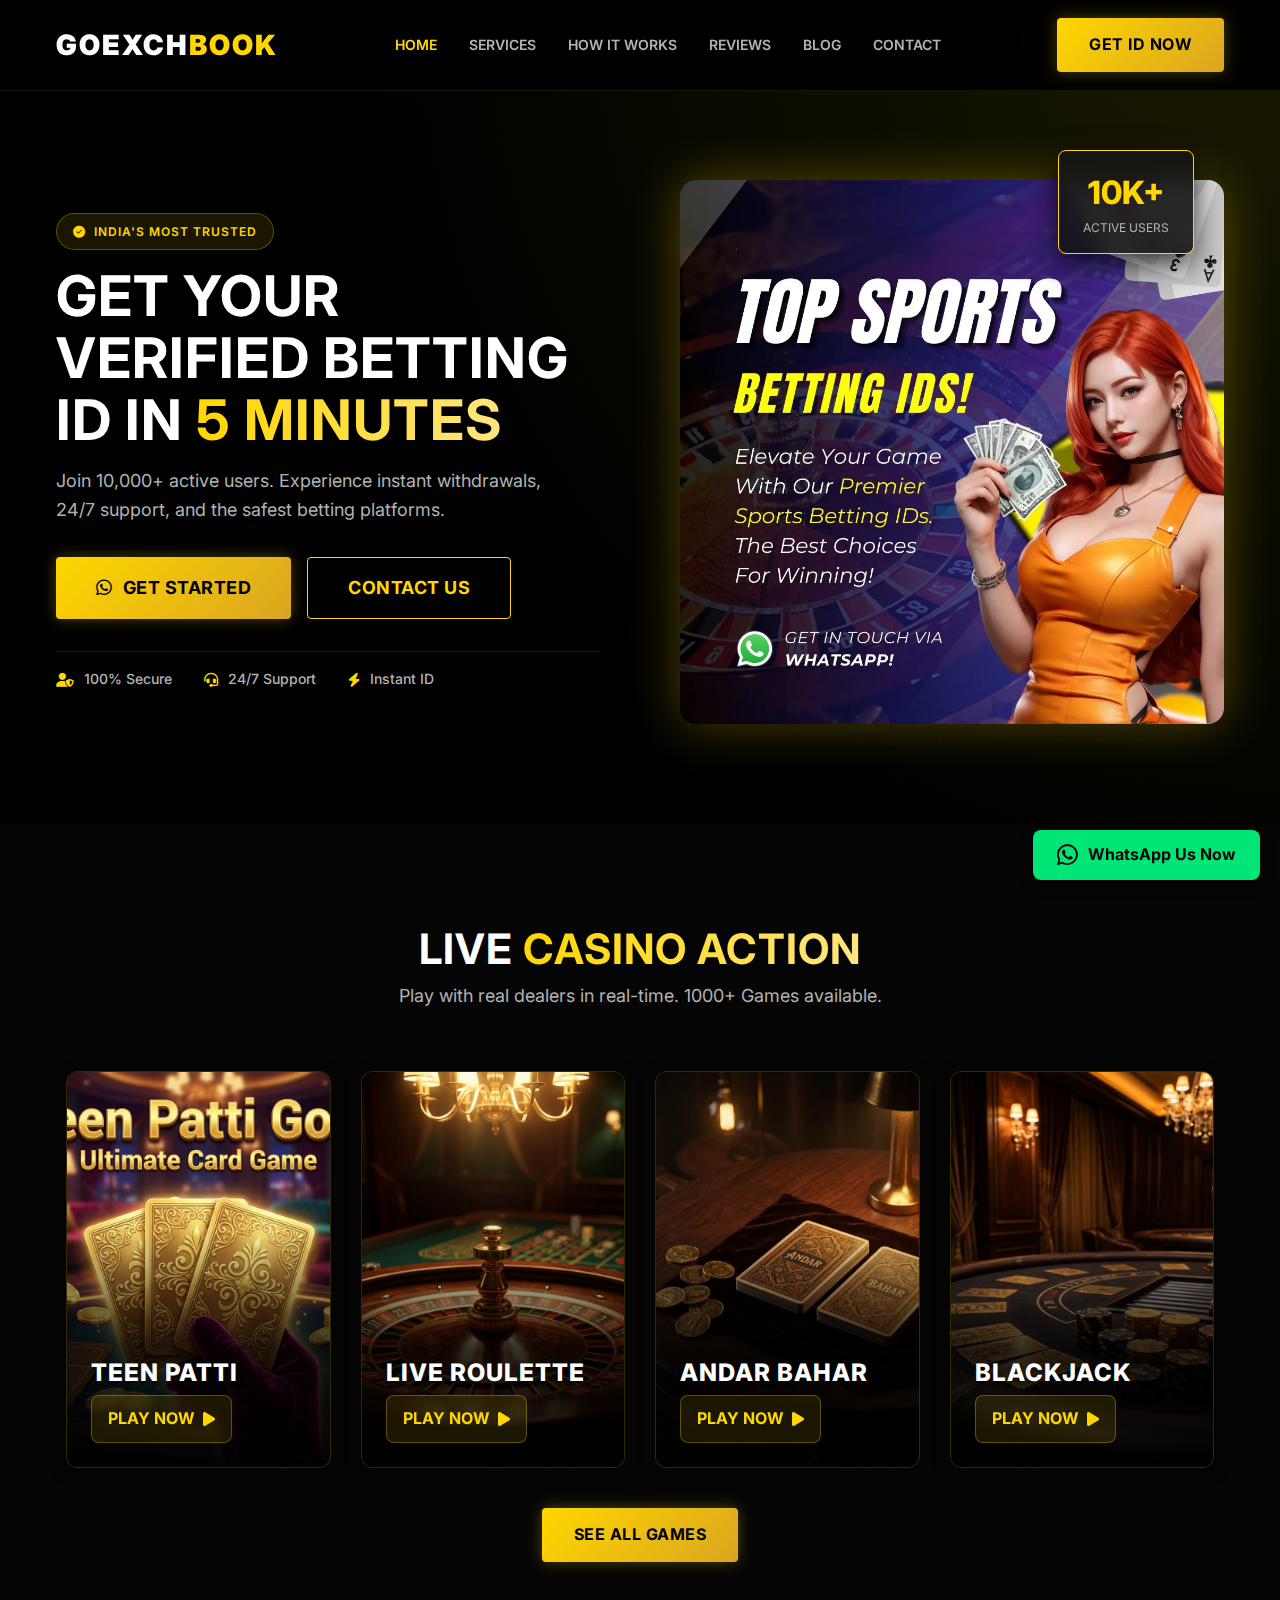
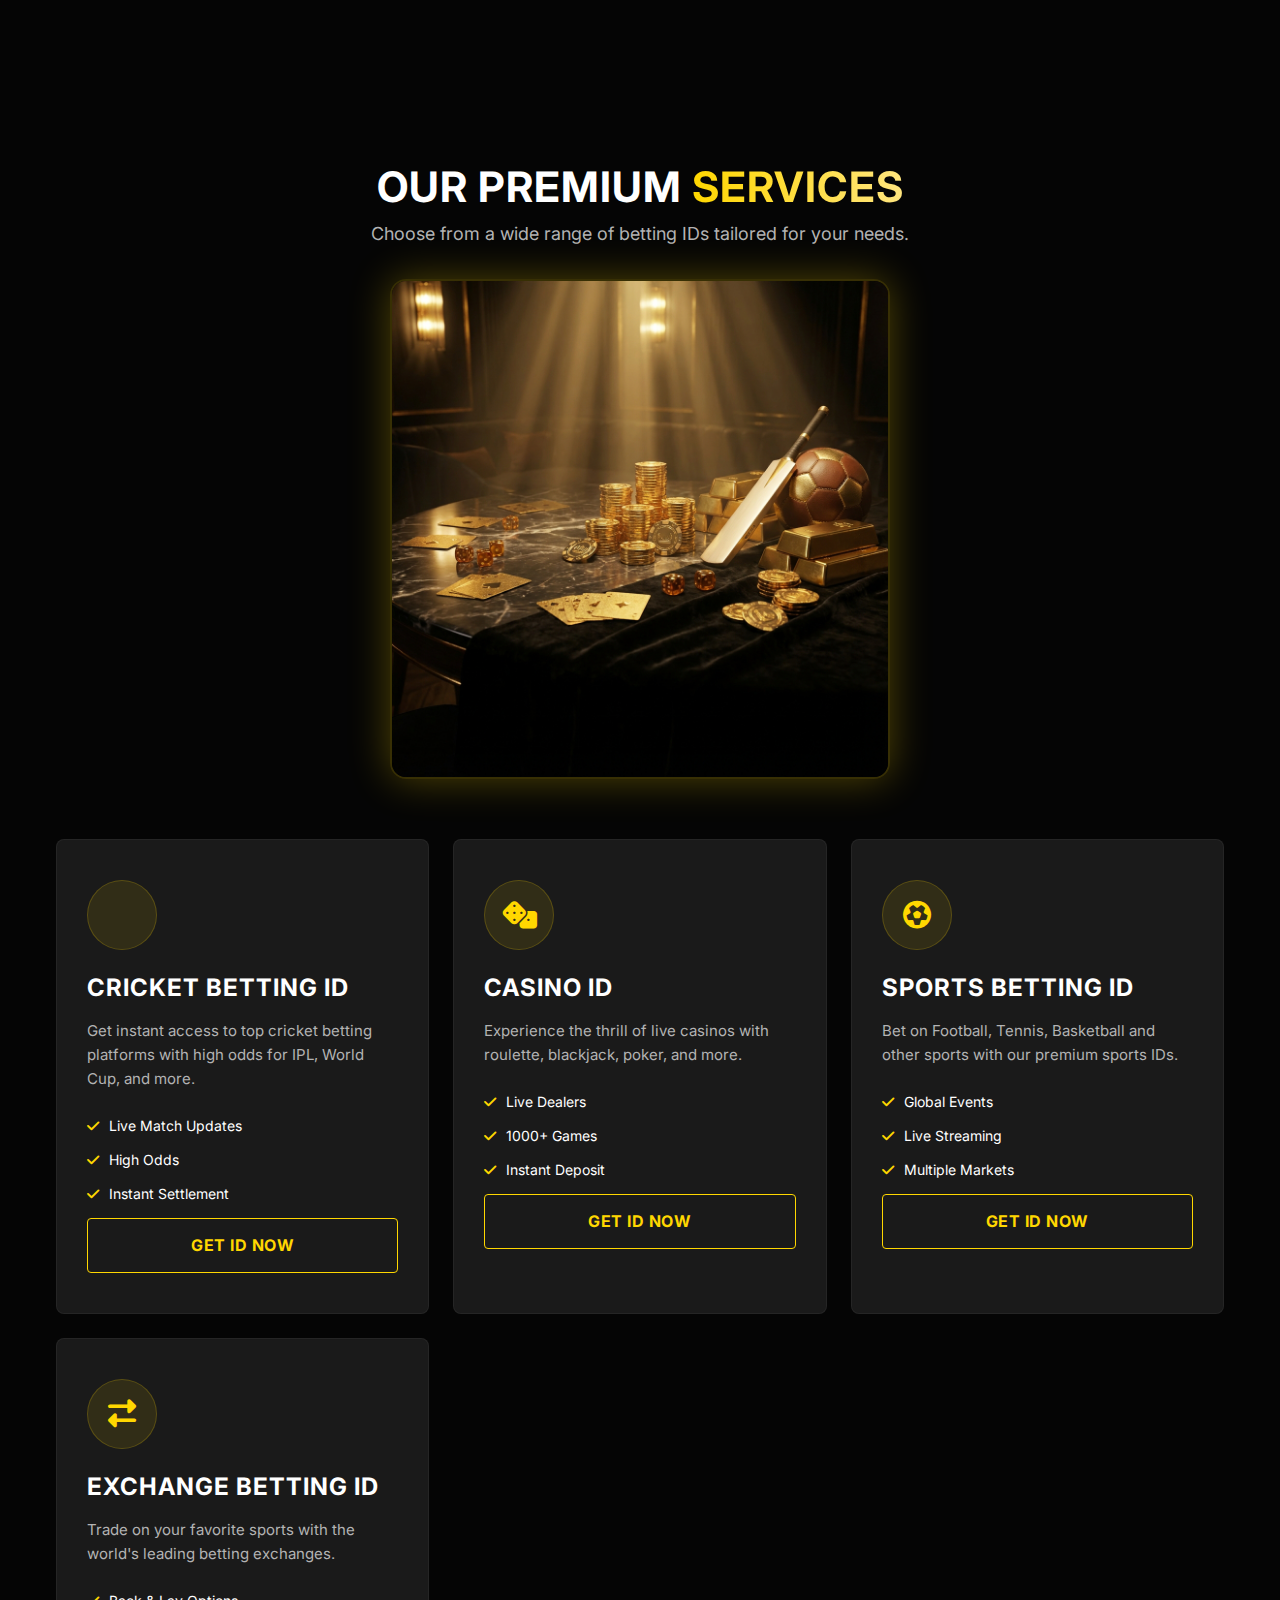
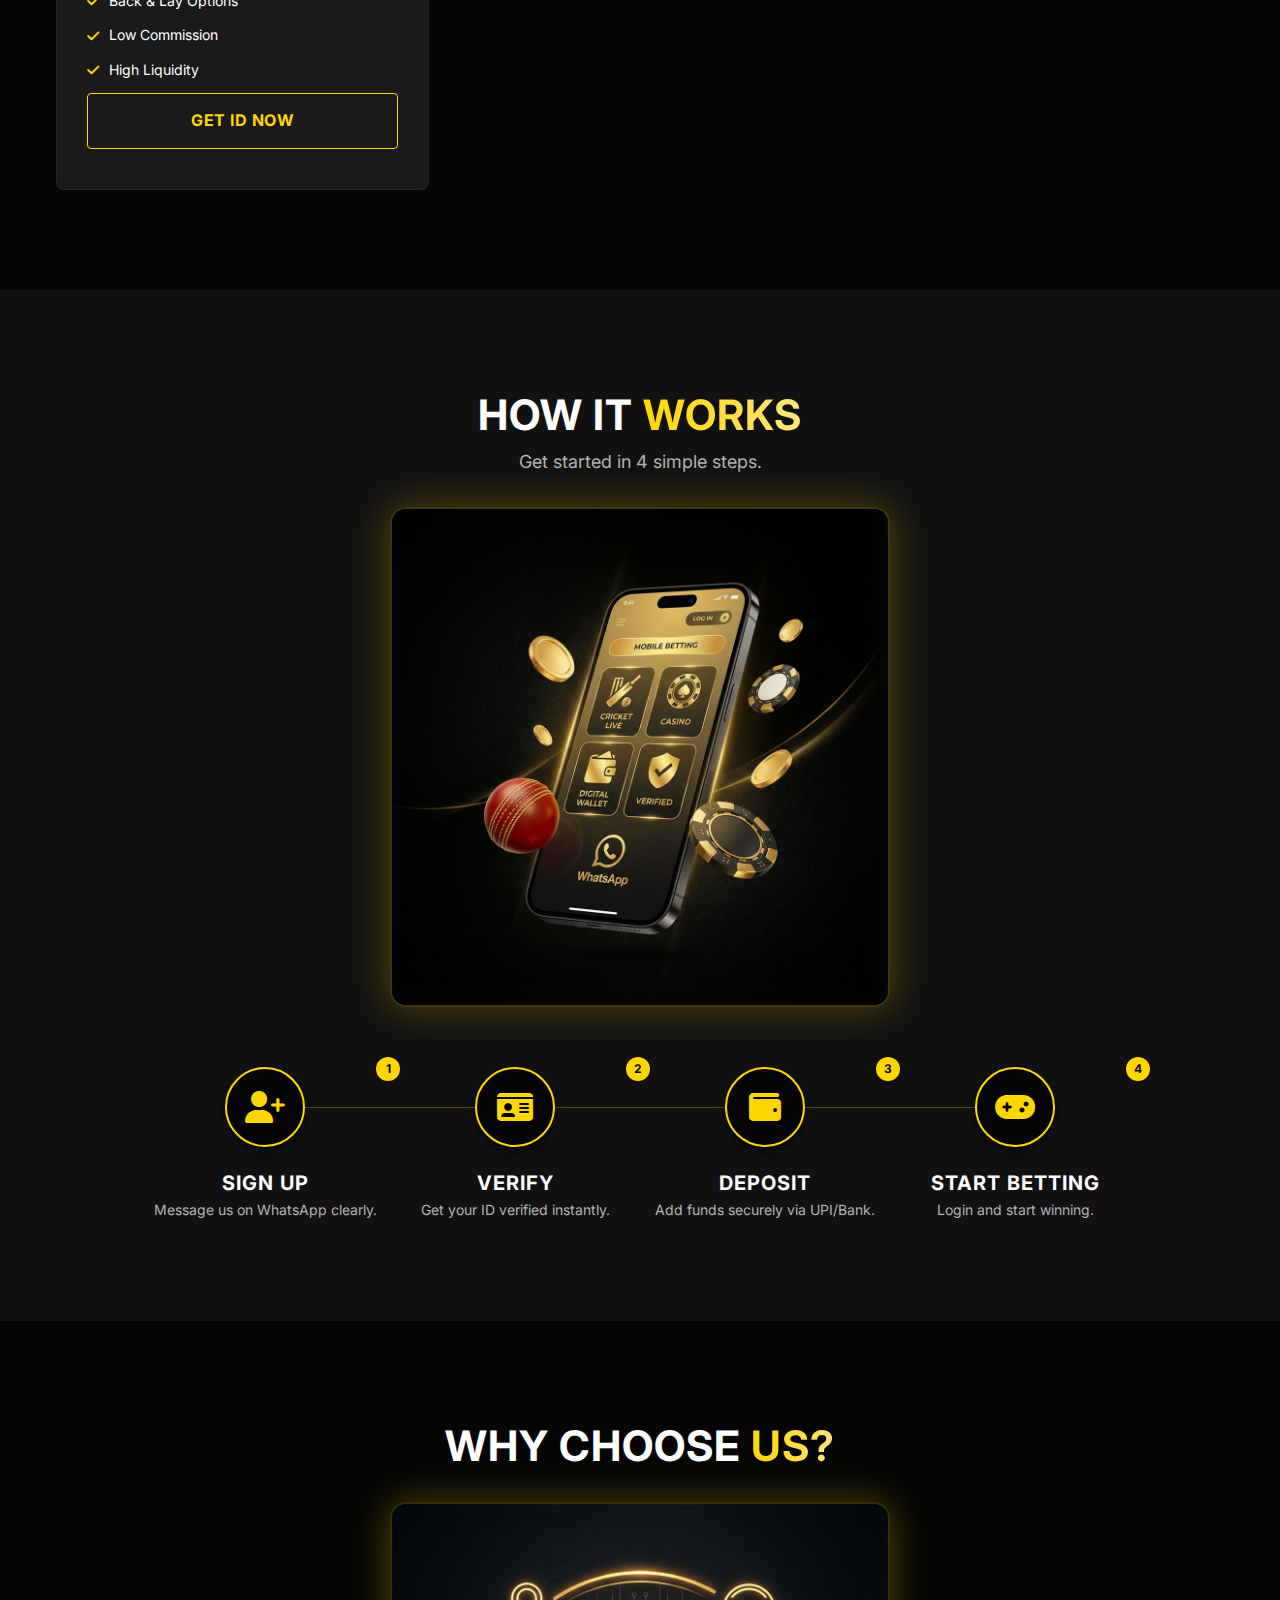
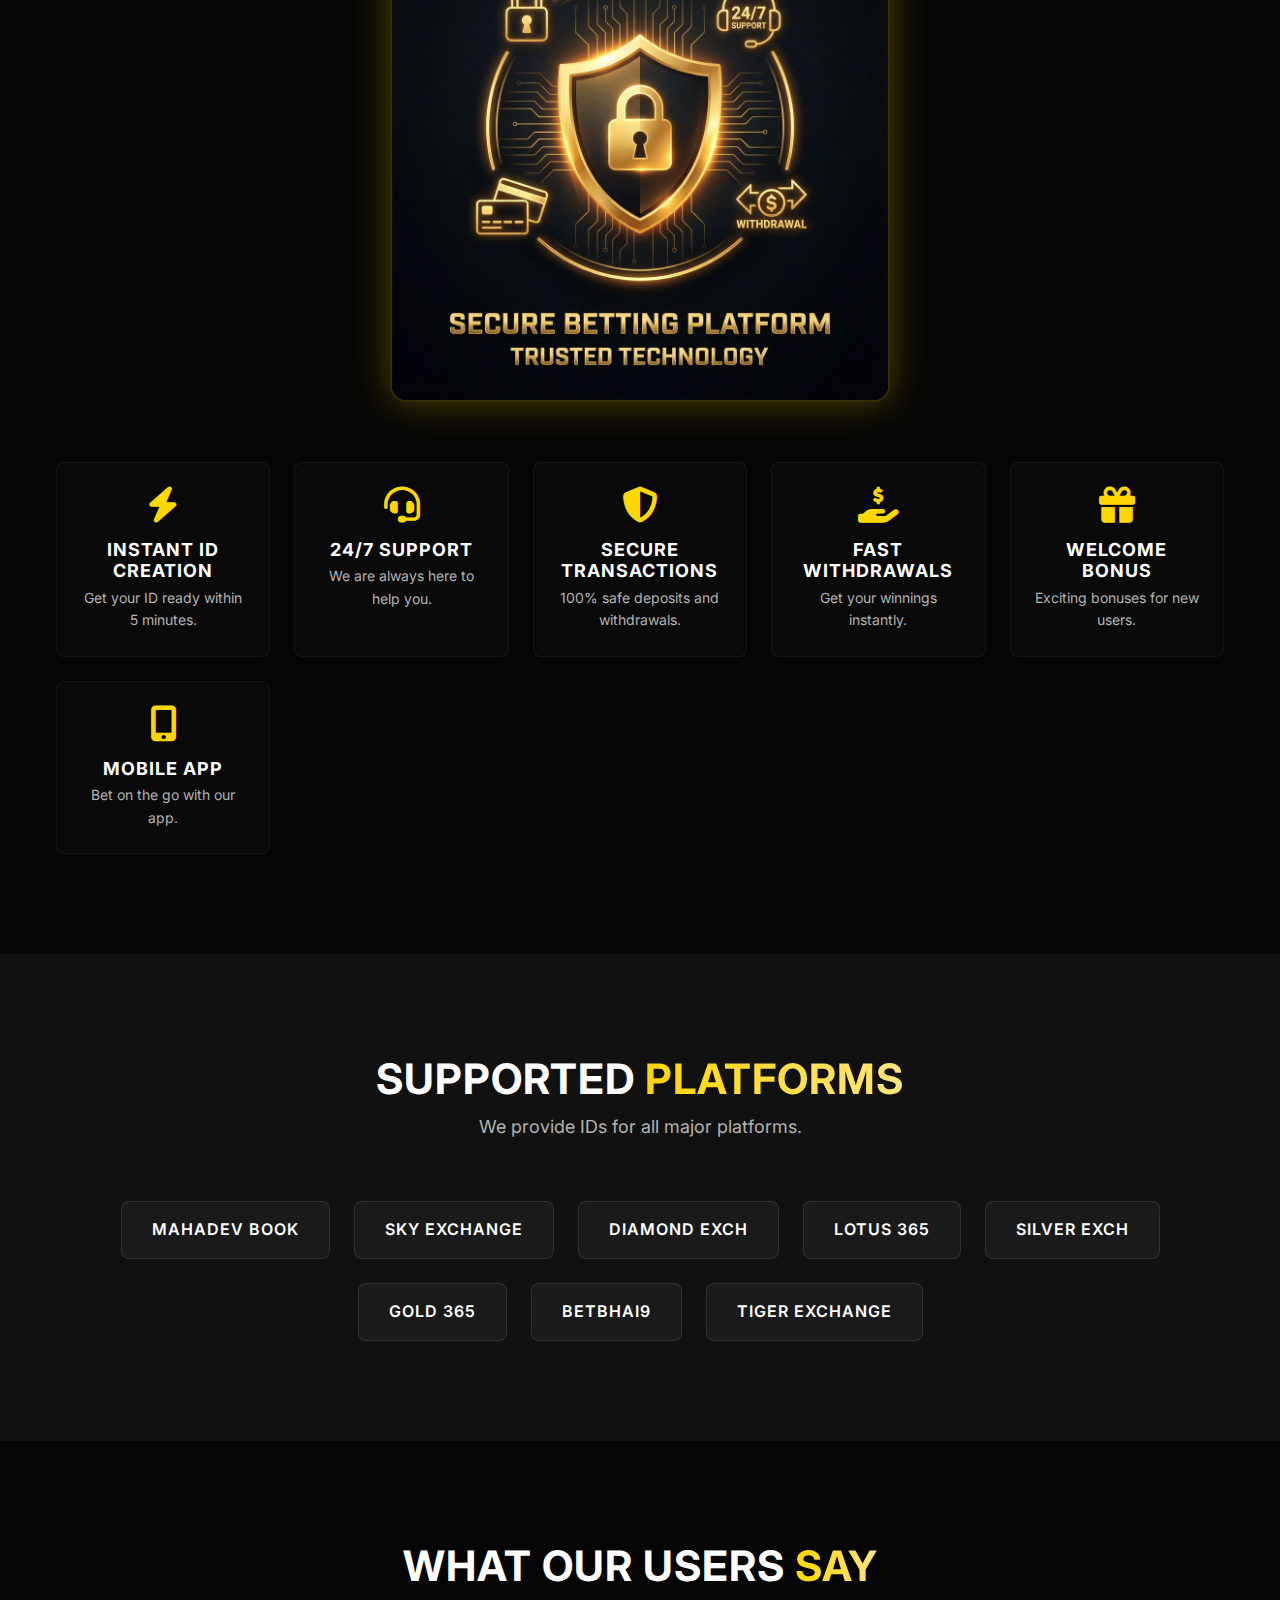
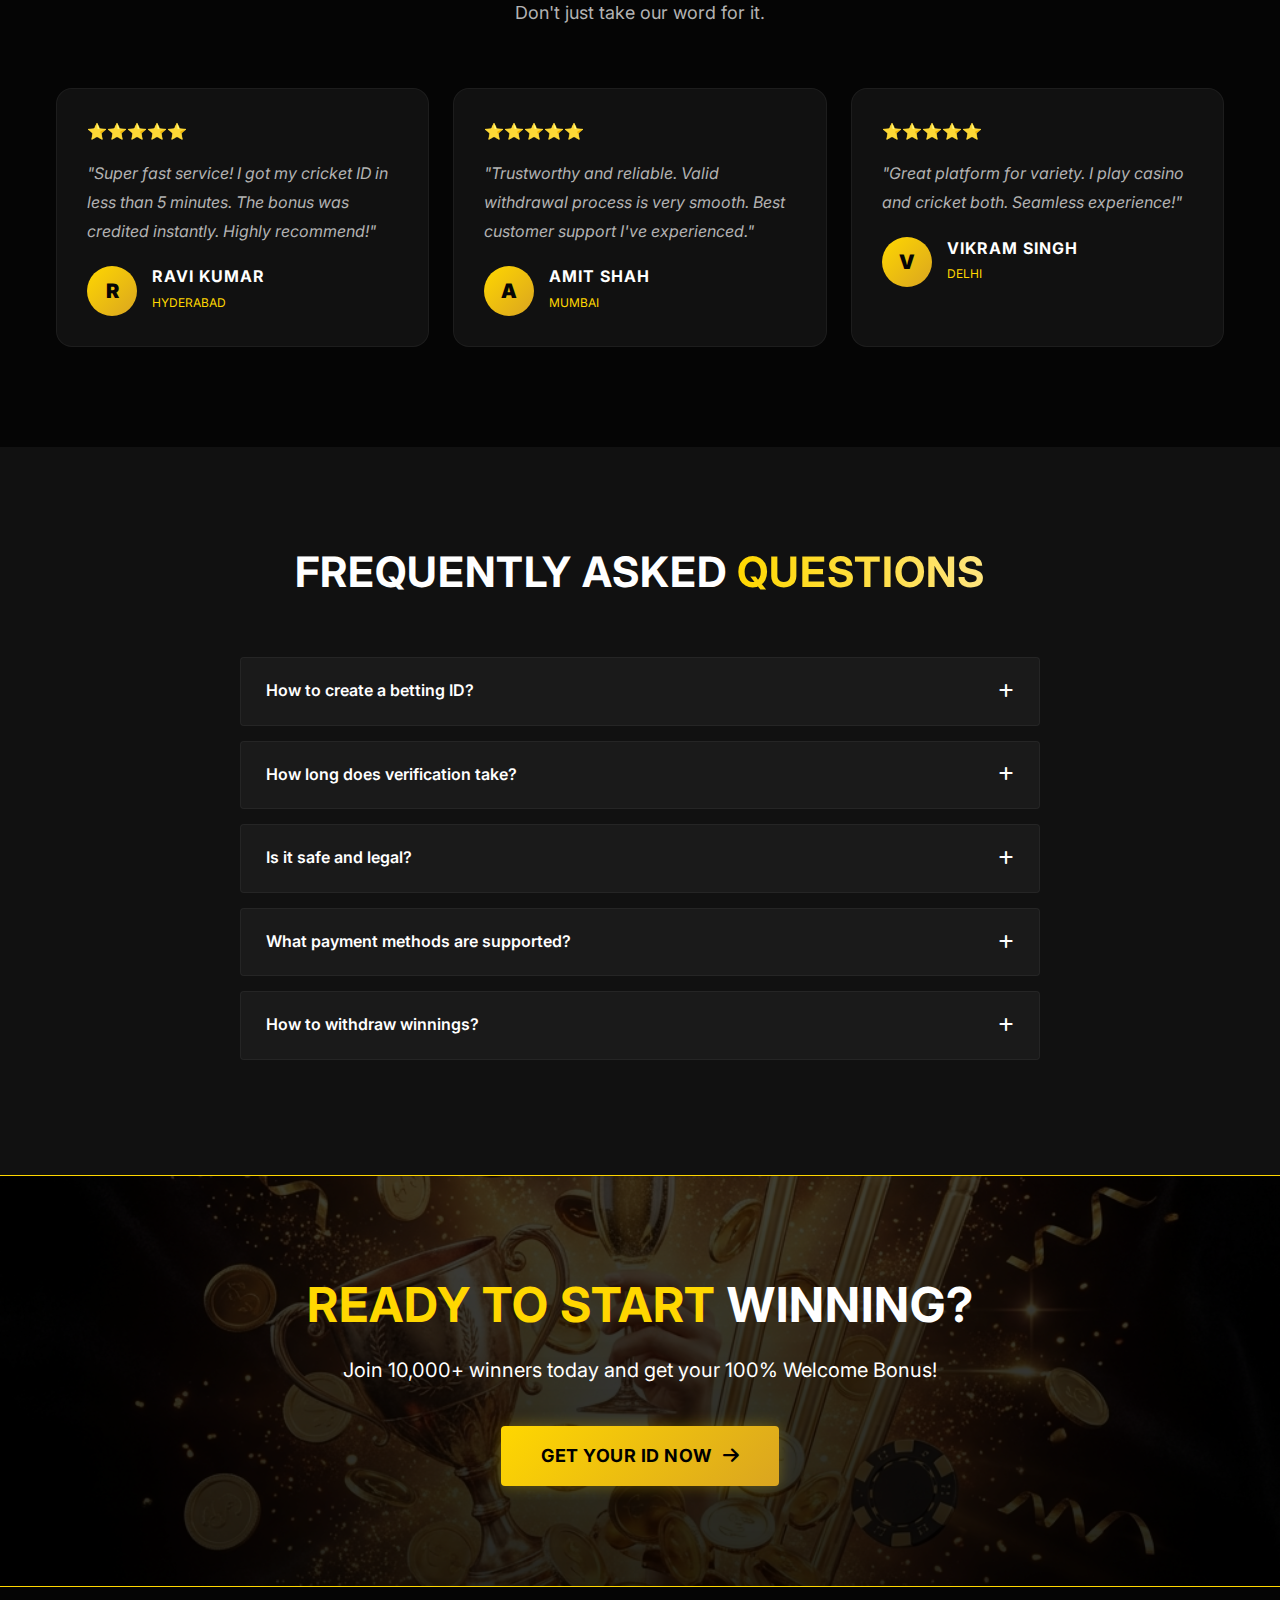
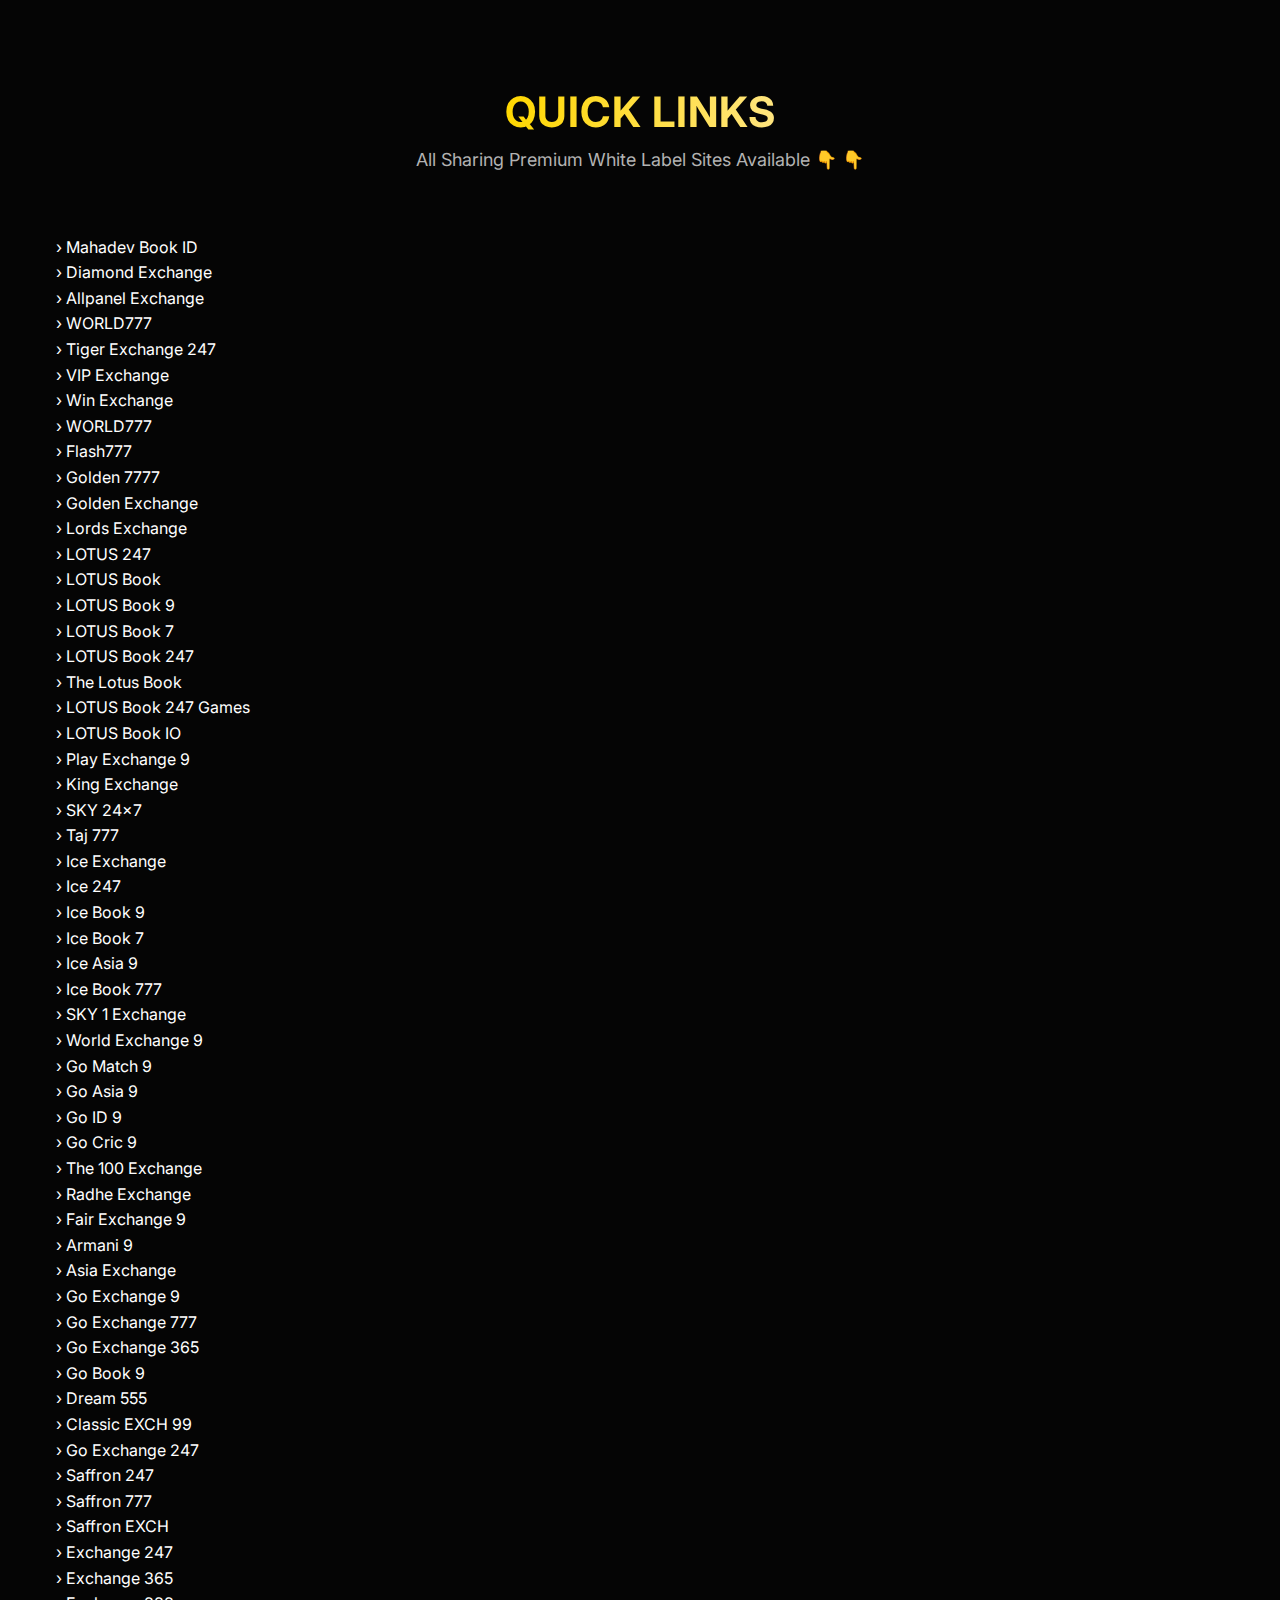
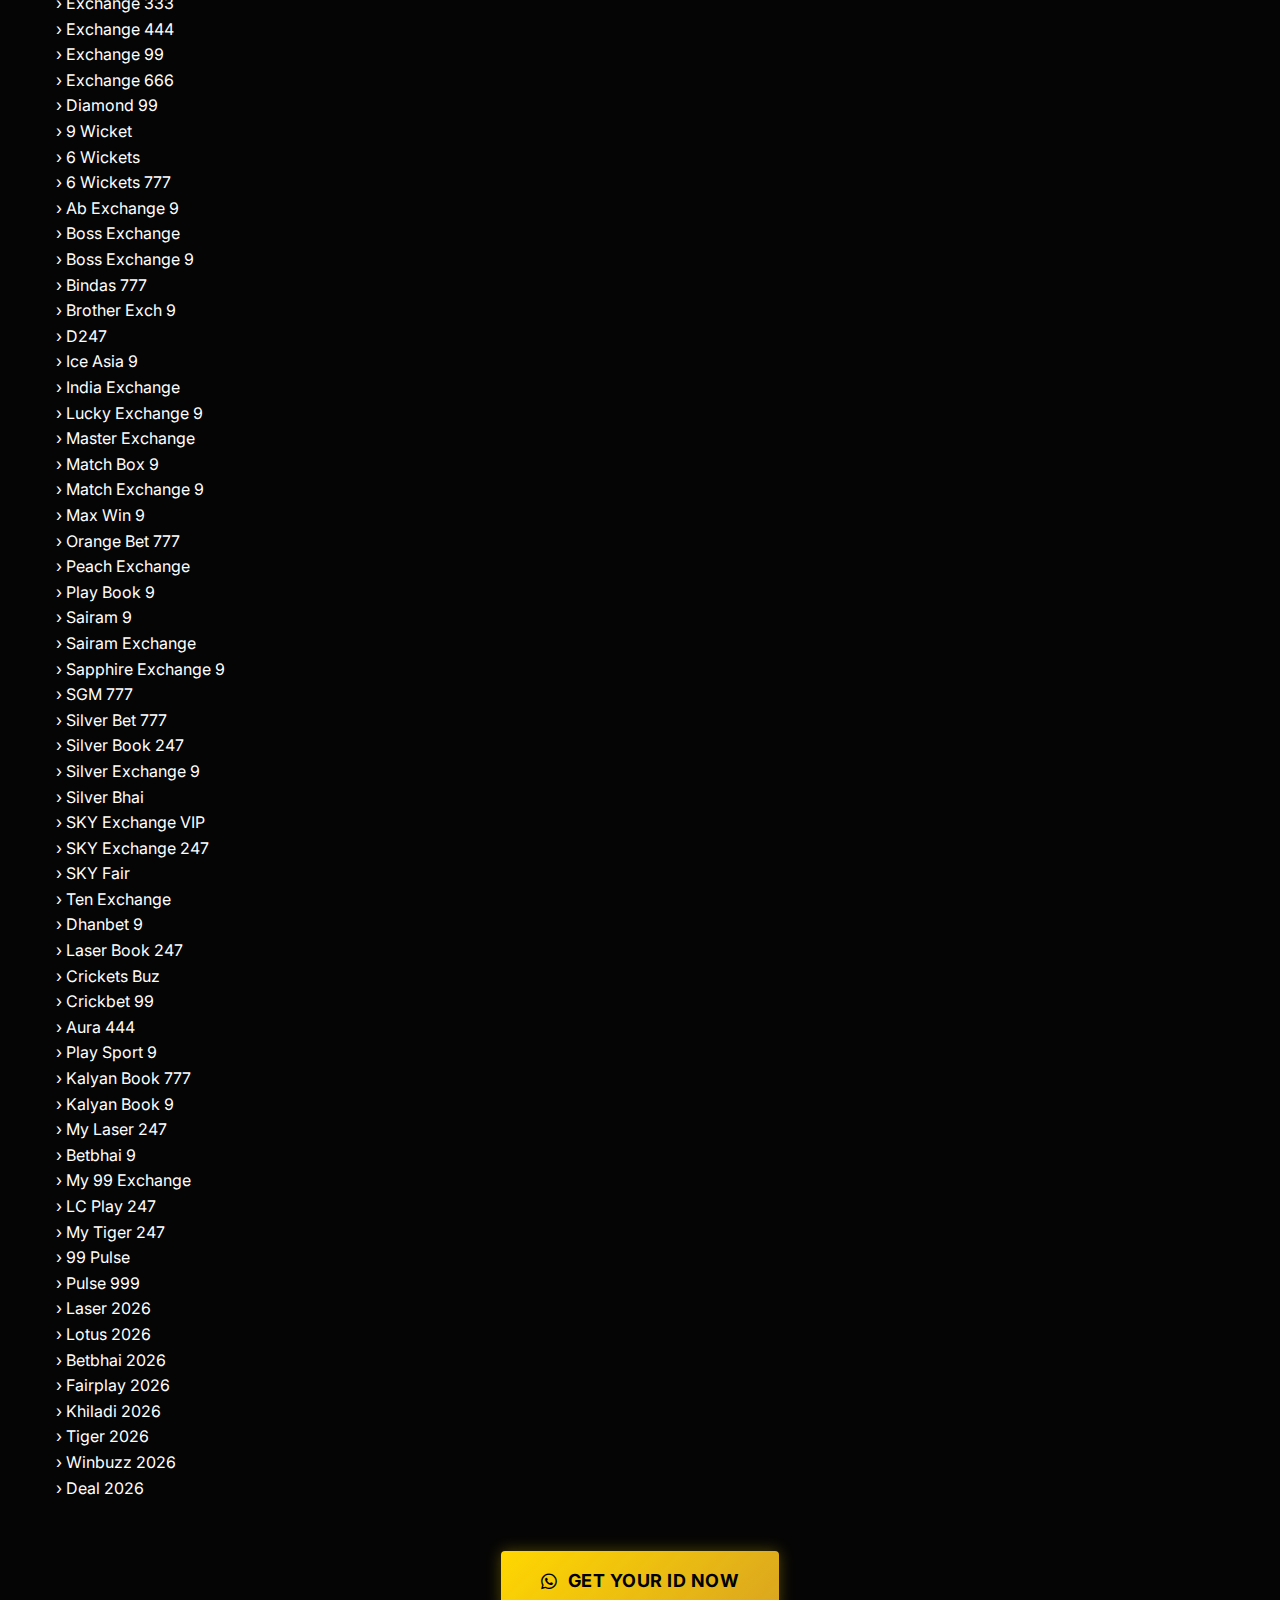
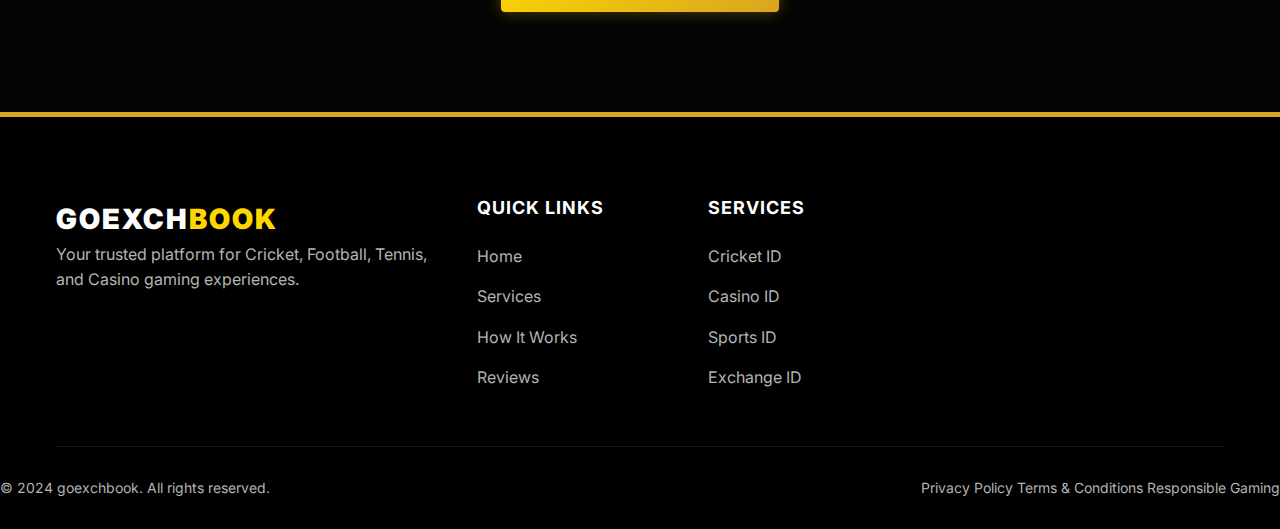
<file: index.html>
<!DOCTYPE html>
<html lang="en">

<head>
    <meta charset="UTF-8">
    <meta name="viewport" content="width=device-width, initial-scale=1.0">
    <title>Online Betting ID | Get Cricket ID & Casino ID in 5 Minutes</title>
    <meta name="description"
        content="Get verified online betting ID instantly. Cricket ID, Casino ID, and Sports betting ID with 24/7 support. Fast deposits, quick withdrawals. Join 10,000+ users.">
    <meta name="keywords" content="online betting id, cricket id, casino id, betting id online, get betting id">

    <!-- Open Graph Tags -->
    <meta property="og:title" content="Online Betting ID | Get Cricket ID & Casino ID in 5 Minutes">
    <meta property="og:description"
        content="Get verified online betting ID instantly. Cricket ID, Casino ID, and Sports betting ID with 24/7 support.">
    <meta property="og:type" content="website">

    <!-- Fonts -->
    <link rel="preconnect" href="https://fonts.googleapis.com">
    <link rel="preconnect" href="https://fonts.gstatic.com" crossorigin>
    <link href="https://fonts.googleapis.com/css2?family=Inter:wght@400;600;700&display=swap" rel="stylesheet">

    <!-- Styles -->
    <link rel="stylesheet" href="style.css">

    <!-- Font Awesome for Icons -->
    <link rel="stylesheet" href="https://cdnjs.cloudflare.com/ajax/libs/font-awesome/6.4.0/css/all.min.css">
</head>

<body>

    <!-- Navigation Header -->
    <header id="main-header">
        <div class="container header-container">
            <div class="logo">
                <a href="#">goexch<span>book</span></a>
            </div>

            <nav class="desktop-nav">
                <ul>
                    <li><a href="#home" class="active">Home</a></li>
                    <li><a href="#services">Services</a></li>
                    <li><a href="#how-it-works">How It Works</a></li>
                    <li><a href="#reviews">Reviews</a></li>
                    <li><a href="blog.html">Blog</a></li>
                    <li><a href="#contact">Contact</a></li>
                </ul>
            </nav>

            <div class="header-cta">
                <a href="https://walive.link/goexch9book" class="btn btn-primary">Get ID Now</a>
                <div class="mobile-toggle" id="mobile-toggle">
                    <i class="fas fa-bars"></i>
                </div>
            </div>
        </div>

        <div class="mobile-menu" id="mobile-menu">
            <ul>
                <li><a href="#home">Home</a></li>
                <li><a href="#services">Services</a></li>
                <li><a href="#how-it-works">How It Works</a></li>
                <li><a href="#reviews">Reviews</a></li>
                <li><a href="blog.html">Blog</a></li>
                <li><a href="#contact">Contact</a></li>
                <li><a href="https://walive.link/goexch9book" class="btn btn-primary sm-btn">Get ID Now</a></li>
            </ul>
        </div>
    </header>

    <!-- Hero Section -->
    <section id="home" class="hero-section">
        <div class="container hero-container">
            <div class="hero-content">
                <div class="hero-badge">
                    <i class="fas fa-check-circle"></i> India's Most Trusted
                </div>
                <h1>Get Your Verified Betting ID in <span class="gradient-text">5 Minutes</span></h1>
                <p class="hero-subhed">Join 10,000+ active users. Experience instant withdrawals, 24/7 support, and the
                    safest betting platforms.</p>

                <div class="hero-buttons">
                    <a href="https://walive.link/goexch9book" class="btn btn-primary lg-btn"><i
                            class="fab fa-whatsapp"></i>
                        Get Started</a>
                    <a href="https://walive.link/goexch9book" class="btn btn-secondary lg-btn">Contact Us</a>
                </div>

                <div class="trust-indicators">
                    <div class="indicator">
                        <i class="fas fa-user-shield"></i>
                        <span>100% Secure</span>
                    </div>
                    <div class="indicator">
                        <i class="fas fa-headset"></i>
                        <span>24/7 Support</span>
                    </div>
                    <div class="indicator">
                        <i class="fas fa-bolt"></i>
                        <span>Instant ID</span>
                    </div>
                </div>
            </div>

            <div class="hero-visual">
                <div class="stats-card float-animation">
                    <div class="stat-number counter">10K+</div>
                    <div class="stat-label">Active Users</div>
                </div>
                <div class="visual-placeholder">
                    <!-- Hero Image -->
                    <img src="hero image.jpg" alt="Betting Platform Interface"
                        style="border: none; box-shadow: 0 0 50px rgba(255, 215, 0, 0.3);">
                </div>
            </div>
        </div>
    </section>

    <!-- Live Casino Section -->
    <section class="section">
        <div class="container">
            <div class="section-header text-center">
                <h2>Live <span class="gradient-text">Casino Action</span></h2>
                <p>Play with real dealers in real-time. 1000+ Games available.</p>
            </div>

            <div class="casino-slider-container">
                <button class="slider-btn prev" id="casino-prev"><i class="fas fa-chevron-left"></i></button>
                <div class="casino-grid" id="casino-grid">
                    <!-- Game 1 -->
                    <a href="https://walive.link/goexch9book" class="casino-game-link">
                        <div class="casino-game">
                            <img src="teen-patti.png" alt="Teen Patti">
                            <div class="game-overlay">
                                <h4>Teen Patti</h4>
                                <div class="play-btn">Play Now <i class="fas fa-play"></i></div>
                            </div>
                        </div>
                    </a>

                    <!-- Game 2 -->
                    <a href="https://walive.link/goexch9book" class="casino-game-link">
                        <div class="casino-game">
                            <img src="roulette.png" alt="Roulette">
                            <div class="game-overlay">
                                <h4>Live Roulette</h4>
                                <div class="play-btn">Play Now <i class="fas fa-play"></i></div>
                            </div>
                        </div>
                    </a>

                    <!-- Game 3 -->
                    <a href="https://walive.link/goexch9book" class="casino-game-link">
                        <div class="casino-game">
                            <img src="andar-bahar.png" alt="Andar Bahar">
                            <div class="game-overlay">
                                <h4>Andar Bahar</h4>
                                <div class="play-btn">Play Now <i class="fas fa-play"></i></div>
                            </div>
                        </div>
                    </a>

                    <!-- Game 4 -->
                    <a href="https://walive.link/goexch9book" class="casino-game-link">
                        <div class="casino-game">
                            <img src="blackjack.png" alt="Blackjack">
                            <div class="game-overlay">
                                <h4>Blackjack</h4>
                                <div class="play-btn">Play Now <i class="fas fa-play"></i></div>
                            </div>
                        </div>
                    </a>
                </div>
                <button class="slider-btn next" id="casino-next"><i class="fas fa-chevron-right"></i></button>
            </div>

            <div class="text-center" style="margin-top: 40px;">
                <a href="https://walive.link/goexch9book" class="btn btn-primary">See All Games</a>
            </div>
        </div>
    </section>

    <!-- Services Section -->
    <section id="services" class="section">
        <div class="container">
            <div class="section-header text-center">
                <h2>Our Premium <span class="gradient-text">Services</span></h2>
                <p>Choose from a wide range of betting IDs tailored for your needs.</p>
                <div class="section-image-container">
                    <img src="services-image.png" alt="Premium Betting Services" class="section-decorative-image">
                </div>
            </div>

            <div class="services-grid">
                <!-- Service 1 -->
                <div class="service-card">
                    <div class="service-icon">
                        <i class="fas fa-cricket"></i>
                    </div>
                    <h3>Cricket Betting ID</h3>
                    <p>Get instant access to top cricket betting platforms with high odds for IPL, World Cup, and more.
                    </p>
                    <ul class="service-features">
                        <li><i class="fas fa-check"></i> Live Match Updates</li>
                        <li><i class="fas fa-check"></i> High Odds</li>
                        <li><i class="fas fa-check"></i> Instant Settlement</li>
                    </ul>
                    <a href="https://walive.link/goexch9book" class="btn btn-secondary full-width">Get ID Now</a>
                </div>

                <!-- Service 2 -->
                <div class="service-card">
                    <div class="service-icon">
                        <i class="fas fa-dice"></i>
                    </div>
                    <h3>Casino ID</h3>
                    <p>Experience the thrill of live casinos with roulette, blackjack, poker, and more.</p>
                    <ul class="service-features">
                        <li><i class="fas fa-check"></i> Live Dealers</li>
                        <li><i class="fas fa-check"></i> 1000+ Games</li>
                        <li><i class="fas fa-check"></i> Instant Deposit</li>
                    </ul>
                    <a href="https://walive.link/goexch9book" class="btn btn-secondary full-width">Get ID Now</a>
                </div>

                <!-- Service 3 -->
                <div class="service-card">
                    <div class="service-icon">
                        <i class="fas fa-futbol"></i>
                    </div>
                    <h3>Sports Betting ID</h3>
                    <p>Bet on Football, Tennis, Basketball and other sports with our premium sports IDs.</p>
                    <ul class="service-features">
                        <li><i class="fas fa-check"></i> Global Events</li>
                        <li><i class="fas fa-check"></i> Live Streaming</li>
                        <li><i class="fas fa-check"></i> Multiple Markets</li>
                    </ul>
                    <a href="https://walive.link/goexch9book" class="btn btn-secondary full-width">Get ID Now</a>
                </div>

                <!-- Service 4 -->
                <div class="service-card">
                    <div class="service-icon">
                        <i class="fas fa-exchange-alt"></i>
                    </div>
                    <h3>Exchange Betting ID</h3>
                    <p>Trade on your favorite sports with the world's leading betting exchanges.</p>
                    <ul class="service-features">
                        <li><i class="fas fa-check"></i> Back & Lay Options</li>
                        <li><i class="fas fa-check"></i> Low Commission</li>
                        <li><i class="fas fa-check"></i> High Liquidity</li>
                    </ul>
                    <a href="https://walive.link/goexch9book" class="btn btn-secondary full-width">Get ID Now</a>
                </div>
            </div>
        </div>
    </section>

    <!-- How It Works Section -->
    <section id="how-it-works" class="section bg-light">
        <div class="container">
            <div class="section-header text-center">
                <h2>How It <span class="gradient-text">Works</span></h2>
                <p>Get started in 4 simple steps.</p>
                <div class="section-image-container">
                    <img src="how-it-works-image.png" alt="How It Works" class="section-decorative-image">
                </div>
            </div>

            <div class="steps-container">
                <div class="step">
                    <div class="step-number">1</div>
                    <div class="step-icon"><i class="fas fa-user-plus"></i></div>
                    <h3>Sign Up</h3>
                    <p>Message us on WhatsApp clearly.</p>
                </div>
                <div class="step-connector"></div>

                <div class="step">
                    <div class="step-number">2</div>
                    <div class="step-icon"><i class="fas fa-id-card"></i></div>
                    <h3>Verify</h3>
                    <p>Get your ID verified instantly.</p>
                </div>
                <div class="step-connector"></div>

                <div class="step">
                    <div class="step-number">3</div>
                    <div class="step-icon"><i class="fas fa-wallet"></i></div>
                    <h3>Deposit</h3>
                    <p>Add funds securely via UPI/Bank.</p>
                </div>
                <div class="step-connector"></div>

                <div class="step">
                    <div class="step-number">4</div>
                    <div class="step-icon"><i class="fas fa-gamepad"></i></div>
                    <h3>Start Betting</h3>
                    <p>Login and start winning.</p>
                </div>
            </div>
        </div>
    </section>

    <!-- Features Section -->
    <section class="section">
        <div class="container">
            <div class="section-header text-center">
                <h2>Why Choose <span class="gradient-text">Us?</span></h2>
                <div class="section-image-container">
                    <img src="features-image.png" alt="Why Choose Us" class="section-decorative-image">
                </div>
            </div>

            <div class="features-grid">
                <div class="feature-item">
                    <i class="fas fa-bolt"></i>
                    <h4>Instant ID Creation</h4>
                    <p>Get your ID ready within 5 minutes.</p>
                </div>
                <div class="feature-item">
                    <i class="fas fa-headset"></i>
                    <h4>24/7 Support</h4>
                    <p>We are always here to help you.</p>
                </div>
                <div class="feature-item">
                    <i class="fas fa-shield-alt"></i>
                    <h4>Secure Transactions</h4>
                    <p>100% safe deposits and withdrawals.</p>
                </div>
                <div class="feature-item">
                    <i class="fas fa-hand-holding-usd"></i>
                    <h4>Fast Withdrawals</h4>
                    <p>Get your winnings instantly.</p>
                </div>
                <div class="feature-item">
                    <i class="fas fa-gift"></i>
                    <h4>Welcome Bonus</h4>
                    <p>Exciting bonuses for new users.</p>
                </div>
                <div class="feature-item">
                    <i class="fas fa-mobile-alt"></i>
                    <h4>Mobile App</h4>
                    <p>Bet on the go with our app.</p>
                </div>
            </div>
        </div>
    </section>

    <!-- Supported Platforms -->
    <section class="section bg-light">
        <div class="container">
            <div class="section-header text-center">
                <h2>Supported <span class="gradient-text">Platforms</span></h2>
                <p>We provide IDs for all major platforms.</p>
            </div>

            <div class="platforms-grid">
                <div class="platform-card">Mahadev Book</div>
                <div class="platform-card">Sky Exchange</div>
                <div class="platform-card">Diamond Exch</div>
                <div class="platform-card">Lotus 365</div>
                <div class="platform-card">Silver Exch</div>
                <div class="platform-card">Gold 365</div>
                <div class="platform-card">Betbhai9</div>
                <div class="platform-card">Tiger Exchange</div>
            </div>
        </div>
    </section>

    <!-- Testimonials Section -->
    <section id="reviews" class="section">
        <div class="container">
            <div class="section-header text-center">
                <h2>What Our Users <span class="gradient-text">Say</span></h2>
                <p>Don't just take our word for it.</p>
            </div>

            <div class="testimonials-container">
                <div class="testimonial-card">
                    <div class="stars">⭐⭐⭐⭐⭐</div>
                    <p class="review-text">"Super fast service! I got my cricket ID in less than 5 minutes. The bonus
                        was credited instantly. Highly recommend!"</p>
                    <div class="user-info">
                        <div class="user-avatar">R</div>
                        <div>
                            <h4>Ravi Kumar</h4>
                            <span>Hyderabad</span>
                        </div>
                    </div>
                </div>

                <div class="testimonial-card">
                    <div class="stars">⭐⭐⭐⭐⭐</div>
                    <p class="review-text">"Trustworthy and reliable. Valid withdrawal process is very smooth. Best
                        customer support I've experienced."</p>
                    <div class="user-info">
                        <div class="user-avatar">A</div>
                        <div>
                            <h4>Amit Shah</h4>
                            <span>Mumbai</span>
                        </div>
                    </div>
                </div>

                <div class="testimonial-card">
                    <div class="stars">⭐⭐⭐⭐⭐</div>
                    <p class="review-text">"Great platform for variety. I play casino and cricket both. Seamless
                        experience!"</p>
                    <div class="user-info">
                        <div class="user-avatar">V</div>
                        <div>
                            <h4>Vikram Singh</h4>
                            <span>Delhi</span>
                        </div>
                    </div>
                </div>
            </div>
        </div>
    </section>

    <!-- FAQ Section -->
    <section class="section bg-light">
        <div class="container">
            <div class="section-header text-center">
                <h2>Frequently Asked <span class="gradient-text">Questions</span></h2>
            </div>

            <div class="faq-container">
                <div class="faq-item">
                    <div class="faq-question">
                        How to create a betting ID?
                        <i class="fas fa-plus"></i>
                    </div>
                    <div class="faq-answer">
                        Simply click on "Get ID Now" or WhatsApp us. Our team will guide you through the instant
                        registration process.
                    </div>
                </div>

                <div class="faq-item">
                    <div class="faq-question">
                        How long does verification take?
                        <i class="fas fa-plus"></i>
                    </div>
                    <div class="faq-answer">
                        Verification is instant! Once you provide the basic details, your ID is created within 5
                        minutes.
                    </div>
                </div>

                <div class="faq-item">
                    <div class="faq-question">
                        Is it safe and legal?
                        <i class="fas fa-plus"></i>
                    </div>
                    <div class="faq-answer">
                        Yes, our platform is 100% secure with end-to-end encryption for all transactions.
                    </div>
                </div>

                <div class="faq-item">
                    <div class="faq-question">
                        What payment methods are supported?
                        <i class="fas fa-plus"></i>
                    </div>
                    <div class="faq-answer">
                        We support UPI (GPay, PhonePe, Paytm), Net Banking, and Bank Transfer for instant deposits and
                        withdrawals.
                    </div>
                </div>

                <div class="faq-item">
                    <div class="faq-question">
                        How to withdraw winnings?
                        <i class="fas fa-plus"></i>
                    </div>
                    <div class="faq-answer">
                        Just message "Withdraw" on our WhatsApp support, and your amount will be transferred to your
                        bank account instantly (24/7).
                    </div>
                </div>
            </div>
        </div>
    </section>

    <!-- CTA Section -->
    <section class="section cta-section">
        <div class="container text-center">
            <h2>Ready to Start <span class="text-white">Winning?</span></h2>
            <p>Join 10,000+ winners today and get your 100% Welcome Bonus!</p>
            <div class="cta-buttons">
                <a href="https://walive.link/goexch9book" class="btn btn-primary lg-btn">Get Your ID Now <i
                        class="fas fa-arrow-right"></i></a>
            </div>
        </div>
    </section>

    <!-- Quick Links Section -->
    <section class="section quick-links-section">
        <div class="container">
            <div class="section-header text-center">
                <h2><span class="gradient-text">Quick Links</span></h2>
                <p>All Sharing Premium White Label Sites Available 👇 👇</p>
            </div>

            <div class="quick-links-grid">
                <!-- Column 1 -->
                <div class="quick-links-column">
                    <ul class="quick-links-list">
                        <li><a href="https://diamondexch99.com" target="_blank">› Mahadev Book ID</a></li>
                        <li><a href="https://diamondexch99.com" target="_blank">› Diamond Exchange</a></li>
                        <li><a href="https://allpanelexch.app" target="_blank">› Allpanel Exchange</a></li>
                        <li><a href="https://allpanel777.now" target="_blank">› WORLD777</a></li>
                        <li><a href="https://tiger365.me/login" target="_blank">› Tiger Exchange 247</a></li>
                        <li><a href="https://vipexch9.com" target="_blank">› VIP Exchange</a></li>
                        <li><a href="https://winexch9.com" target="_blank">› Win Exchange</a></li>
                        <li><a href="https://world77.co" target="_blank">› WORLD777</a></li>
                        <li><a href="https://flash777.co" target="_blank">› Flash777</a></li>
                        <li><a href="https://golden7777.com" target="_blank">› Golden 7777</a></li>
                        <li><a href="https://goldenexch99.in" target="_blank">› Golden Exchange</a></li>
                        <li><a href="https://lordsexch.com" target="_blank">› Lords Exchange</a></li>
                        <li><a href="https://lotus247.com" target="_blank">› LOTUS 247</a></li>
                        <li><a href="https://lotus7book.com" target="_blank">› LOTUS Book</a></li>
                        <li><a href="https://lotusbook9.co" target="_blank">› LOTUS Book 9</a></li>
                        <li><a href="https://lotusbook7.com" target="_blank">› LOTUS Book 7</a></li>
                        <li><a href="https://lotusbook247.io" target="_blank">› LOTUS Book 247</a></li>
                        <li><a href="https://thelotusbook.com" target="_blank">› The Lotus Book</a></li>
                        <li><a href="https://lotusbook247.games" target="_blank">› LOTUS Book 247 Games</a></li>
                        <li><a href="https://lotusbook.io" target="_blank">› LOTUS Book IO</a></li>
                        <li><a href="https://playexch9.co" target="_blank">› Play Exchange 9</a></li>
                        <li><a href="https://kingexch9.com" target="_blank">› King Exchange</a></li>
                        <li><a href="https://sky24x7.co" target="_blank">› SKY 24x7</a></li>
                        <li><a href="https://www.taj777.com" target="_blank">› Taj 777</a></li>
                        <li><a href="https://iceexchange.com" target="_blank">› Ice Exchange</a></li>
                        <li><a href="https://ice247.co" target="_blank">› Ice 247</a></li>
                        <li><a href="https://icebook9.com" target="_blank">› Ice Book 9</a></li>
                        <li><a href="https://icebook7.com" target="_blank">› Ice Book 7</a></li>
                        <li><a href="https://iceasia9.com" target="_blank">› Ice Asia 9</a></li>
                        <li><a href="https://icebook777.com" target="_blank">› Ice Book 777</a></li>
                        <li><a href="https://saibaba9.com" target="_blank">› SKY 1 Exchange</a></li>
                        <li><a href="https://worldexch9.com" target="_blank">› World Exchange 9</a></li>
                        <li><a href="https://gomatch9.com" target="_blank">› Go Match 9</a></li>
                        <li><a href="https://goasia9.com" target="_blank">› Go Asia 9</a></li>
                        <li><a href="https://goid9.com" target="_blank">› Go ID 9</a></li>
                    </ul>
                </div>

                <!-- Column 2 -->
                <div class="quick-links-column">
                    <ul class="quick-links-list">
                        <li><a href="https://gocric9.com" target="_blank">› Go Cric 9</a></li>
                        <li><a href="https://the100exch.com" target="_blank">› The 100 Exchange</a></li>
                        <li><a href="https://radheexch.xyz" target="_blank">› Radhe Exchange</a></li>
                        <li><a href="https://fairexchange9.com" target="_blank">› Fair Exchange 9</a></li>
                        <li><a href="https://armani9.com" target="_blank">› Armani 9</a></li>
                        <li><a href="https://asiaexchange.io" target="_blank">› Asia Exchange</a></li>
                        <li><a href="https://goexch9.com" target="_blank">› Go Exchange 9</a></li>
                        <li><a href="https://goexch777.com" target="_blank">› Go Exchange 777</a></li>
                        <li><a href="https://goexch365.com" target="_blank">› Go Exchange 365</a></li>
                        <li><a href="https://gobook9.com" target="_blank">› Go Book 9</a></li>
                        <li><a href="https://dream555.com" target="_blank">› Dream 555</a></li>
                        <li><a href="https://classicexch99.com" target="_blank">› Classic EXCH 99</a></li>
                        <li><a href="https://goexch247.com" target="_blank">› Go Exchange 247</a></li>
                        <li><a href="https://saffron247.com" target="_blank">› Saffron 247</a></li>
                        <li><a href="https://saffron777.com" target="_blank">› Saffron 777</a></li>
                        <li><a href="https://saffronexch.com" target="_blank">› Saffron EXCH</a></li>
                        <li><a href="https://exch247.com" target="_blank">› Exchange 247</a></li>
                        <li><a href="https://exch365.com" target="_blank">› Exchange 365</a></li>
                        <li><a href="https://exch333.co" target="_blank">› Exchange 333</a></li>
                        <li><a href="https://exch444.co" target="_blank">› Exchange 444</a></li>
                        <li><a href="https://exch99.com" target="_blank">› Exchange 99</a></li>
                        <li><a href="https://exchange666.com" target="_blank">› Exchange 666</a></li>
                        <li><a href="https://diamond99.com" target="_blank">› Diamond 99</a></li>
                        <li><a href="https://9wicket.com" target="_blank">› 9 Wicket</a></li>
                        <li><a href="https://6wickets.co" target="_blank">› 6 Wickets</a></li>
                        <li><a href="https://6wickets777.com" target="_blank">› 6 Wickets 777</a></li>
                        <li><a href="https://abexch9.com" target="_blank">› Ab Exchange 9</a></li>
                        <li><a href="https://bossexch.com" target="_blank">› Boss Exchange</a></li>
                        <li><a href="https://bossexch9.com" target="_blank">› Boss Exchange 9</a></li>
                        <li><a href="https://bindas777.com" target="_blank">› Bindas 777</a></li>
                        <li><a href="https://brotherexch9.com" target="_blank">› Brother Exch 9</a></li>
                        <li><a href="https://d247.com" target="_blank">› D247</a></li>
                        <li><a href="https://iceasia9.com" target="_blank">› Ice Asia 9</a></li>
                        <li><a href="https://indiaexch.com" target="_blank">› India Exchange</a></li>
                        <li><a href="https://luckyexch9.com" target="_blank">› Lucky Exchange 9</a></li>
                    </ul>
                </div>

                <!-- Column 3 -->
                <div class="quick-links-column">
                    <ul class="quick-links-list">
                        <li><a href="https://masterexch.com" target="_blank">› Master Exchange</a></li>
                        <li><a href="https://matchbox9.com" target="_blank">› Match Box 9</a></li>
                        <li><a href="https://matchexch9.co" target="_blank">› Match Exchange 9</a></li>
                        <li><a href="https://maxwin9.com" target="_blank">› Max Win 9</a></li>
                        <li><a href="https://orangebet777.com" target="_blank">› Orange Bet 777</a></li>
                        <li><a href="https://peachexch.com" target="_blank">› Peach Exchange</a></li>
                        <li><a href="https://playbook9.com" target="_blank">› Play Book 9</a></li>
                        <li><a href="https://sairam9.com" target="_blank">› Sairam 9</a></li>
                        <li><a href="https://sairamexch.com" target="_blank">› Sairam Exchange</a></li>
                        <li><a href="https://sapphireexch9.com" target="_blank">› Sapphire Exchange 9</a></li>
                        <li><a href="https://sgm777.com" target="_blank">› SGM 777</a></li>
                        <li><a href="https://silverbet777.com" target="_blank">› Silver Bet 777</a></li>
                        <li><a href="https://silverbook247.com" target="_blank">› Silver Book 247</a></li>
                        <li><a href="https://silverexch9.com" target="_blank">› Silver Exchange 9</a></li>
                        <li><a href="https://silverbhai.com" target="_blank">› Silver Bhai</a></li>
                        <li><a href="https://skyexch.vip" target="_blank">› SKY Exchange VIP</a></li>
                        <li><a href="https://skyexchange247.com" target="_blank">› SKY Exchange 247</a></li>
                        <li><a href="https://skyfair.com" target="_blank">› SKY Fair</a></li>
                        <li><a href="https://tenexch.com" target="_blank">› Ten Exchange</a></li>
                        <li><a href="https://dhanbet9.com" target="_blank">› Dhanbet 9</a></li>
                        <li><a href="https://laserbook247.com" target="_blank">› Laser Book 247</a></li>
                        <li><a href="https://cricketsbuz.com" target="_blank">› Crickets Buz</a></li>
                        <li><a href="https://criekbet99.com" target="_blank">› Crickbet 99</a></li>
                        <li><a href="https://aura444.com" target="_blank">› Aura 444</a></li>
                        <li><a href="https://playsport9.com" target="_blank">› Play Sport 9</a></li>
                        <li><a href="https://kalyanbook777.com" target="_blank">› Kalyan Book 777</a></li>
                        <li><a href="https://kalyanbook9.com" target="_blank">› Kalyan Book 9</a></li>
                        <li><a href="https://mylaser247.com" target="_blank">› My Laser 247</a></li>
                        <li><a href="https://betbhai9.red" target="_blank">› Betbhai 9</a></li>
                        <li><a href="https://my99exch.com" target="_blank">› My 99 Exchange</a></li>
                        <li><a href="https://lcplay247.com" target="_blank">› LC Play 247</a></li>
                        <li><a href="https://mytiger247.com" target="_blank">› My Tiger 247</a></li>
                        <li><a href="https://99pulse.com" target="_blank">› 99 Pulse</a></li>
                        <li><a href="https://pulse999.com" target="_blank">› Pulse 999</a></li>
                        <li><a href="https://laser2026.com" target="_blank">› Laser 2026</a></li>
                        <li><a href="https://lotus2026.com" target="_blank">› Lotus 2026</a></li>
                        <li><a href="https://betbhai2026.com" target="_blank">› Betbhai 2026</a></li>
                        <li><a href="https://fairplay2026.com" target="_blank">› Fairplay 2026</a></li>
                        <li><a href="https://khiladi2026.com" target="_blank">› Khiladi 2026</a></li>
                        <li><a href="https://tiger2026.com" target="_blank">› Tiger 2026</a></li>
                        <li><a href="https://winbuzz2026.com" target="_blank">› Winbuzz 2026</a></li>
                        <li><a href="https://deal2026.com" target="_blank">› Deal 2026</a></li>
                    </ul>
                </div>
            </div>

            <!-- Call to Action in Quick Links -->
            <div class="text-center" style="margin-top: 50px;">
                <a href="https://walive.link/goexch9book" class="btn btn-primary lg-btn">
                    <i class="fab fa-whatsapp"></i> Get Your ID Now
                </a>
            </div>
        </div>
    </section>

    <!-- Footer -->
    <footer id="contact" class="footer">
        <div class="container">
            <div class="footer-grid">
                <div class="footer-col">
                    <div class="logo">
                        <a href="#" style="color:white;">goexch<span>book</span></a>
                    </div>
                    <p>Your trusted platform for Cricket, Football, Tennis, and Casino gaming experiences.
                    </p>
                </div>

                <div class="footer-col">
                    <h4>Quick Links</h4>
                    <ul>
                        <li><a href="#home">Home</a></li>
                        <li><a href="#services">Services</a></li>
                        <li><a href="#how-it-works">How It Works</a></li>
                        <li><a href="#reviews">Reviews</a></li>
                    </ul>
                </div>

                <div class="footer-col">
                    <h4>Services</h4>
                    <ul>
                        <li><a href="#">Cricket ID</a></li>
                        <li><a href="#">Casino ID</a></li>
                        <li><a href="#">Sports ID</a></li>
                        <li><a href="#">Exchange ID</a></li>
                    </ul>
                </div>
            </div>
        </div>

        <div class="footer-bottom">
            <p>&copy; 2024 goexchbook. All rights reserved.</p>
            <div class="legal-links">
                <a href="#">Privacy Policy</a>
                <a href="#">Terms & Conditions</a>
                <a href="#">Responsible Gaming</a>
            </div>
        </div>
        </div>
    </footer>

    <!-- Floating WhatsApp Button -->
    <a href="https://walive.link/goexch9book" class="floating-whatsapp" target="_blank">
        <i class="fab fa-whatsapp"></i> WhatsApp Us Now
    </a>

    <!-- Scripts -->
    <script src="script.js"></script>
</body>

</html>
</file>
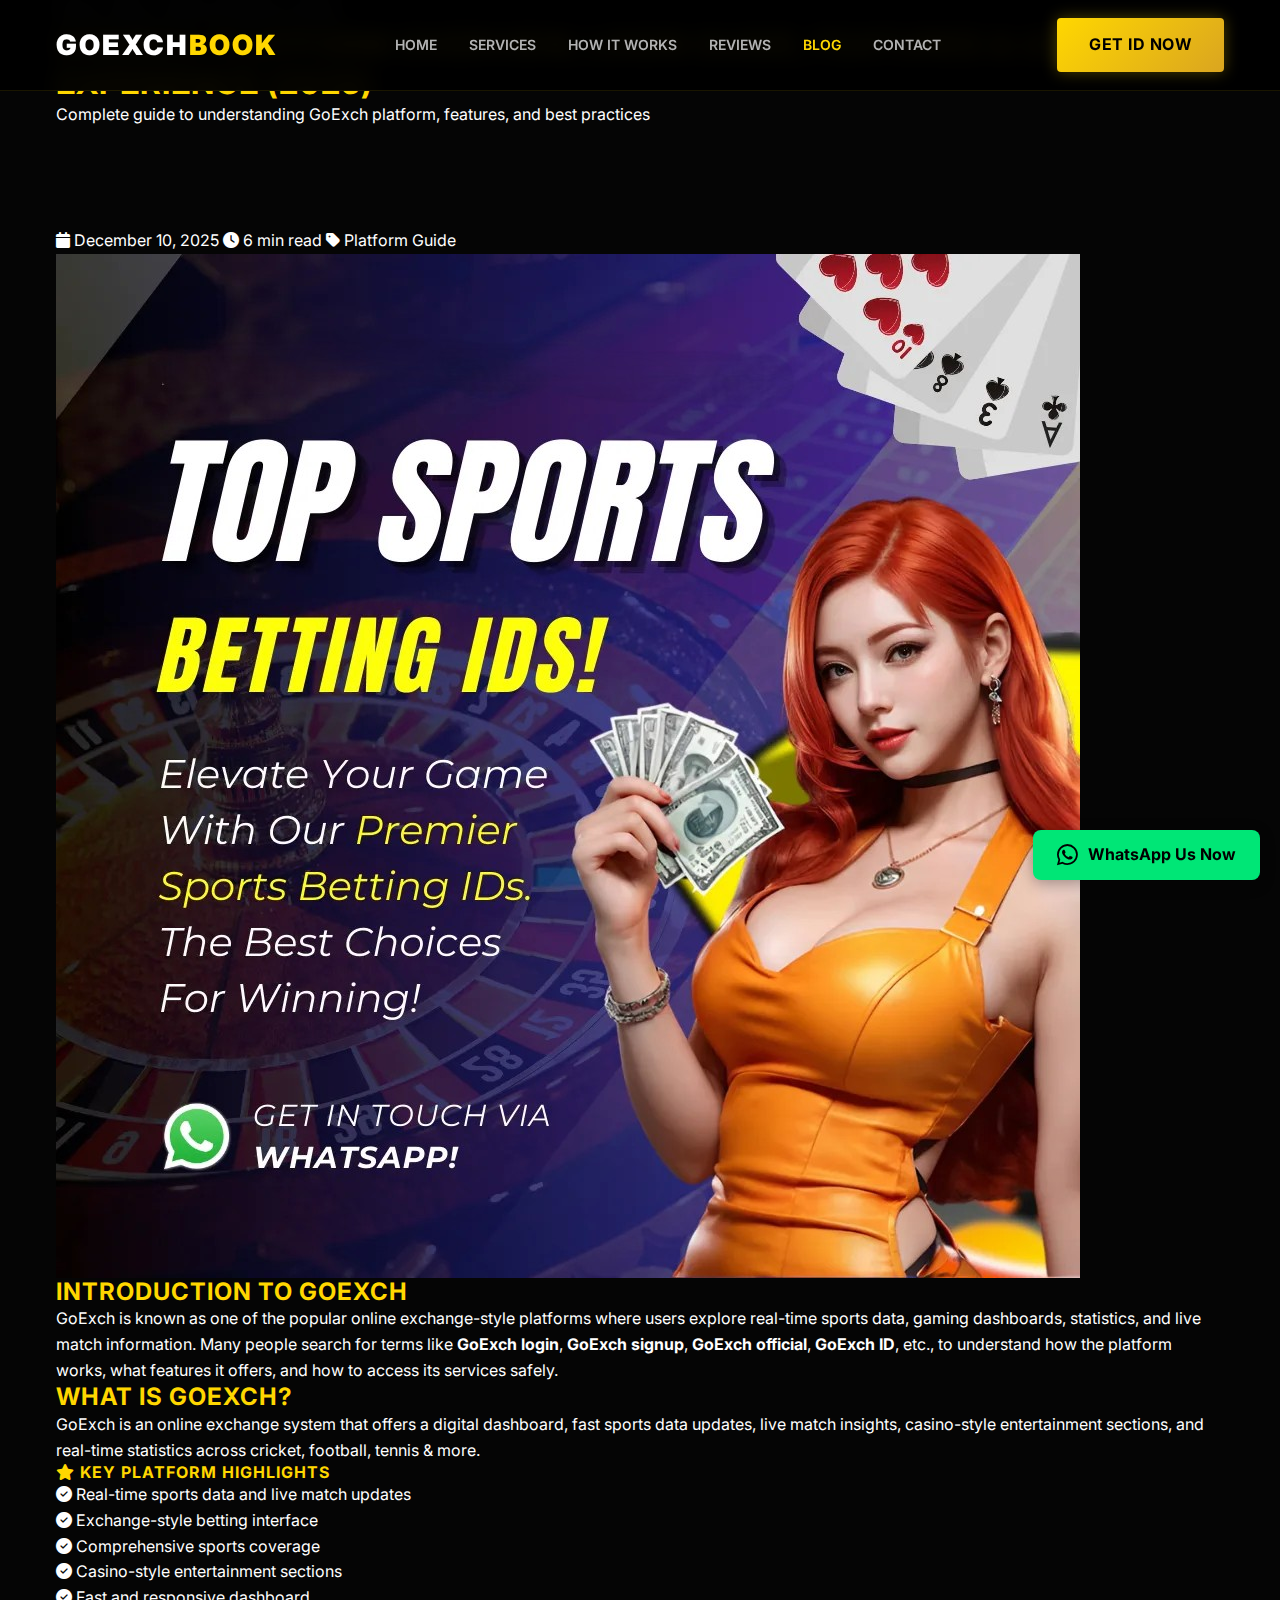
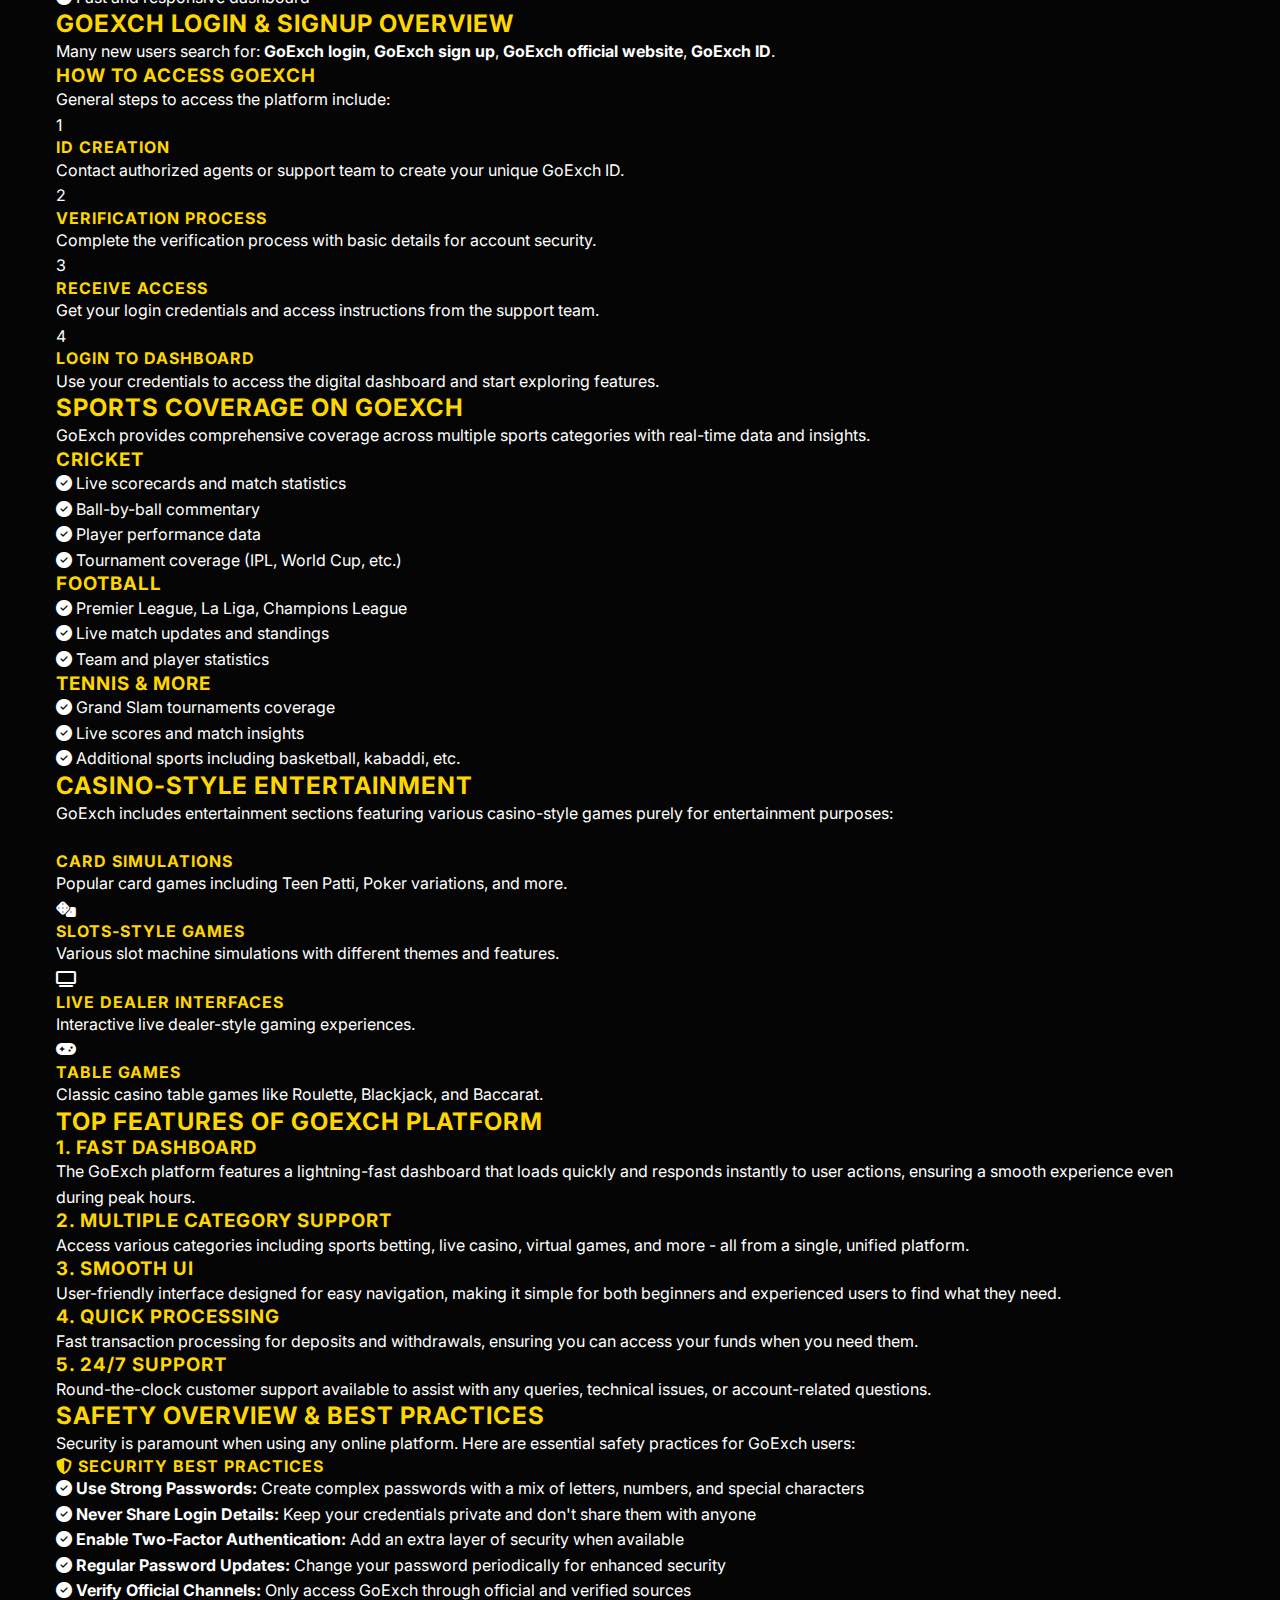
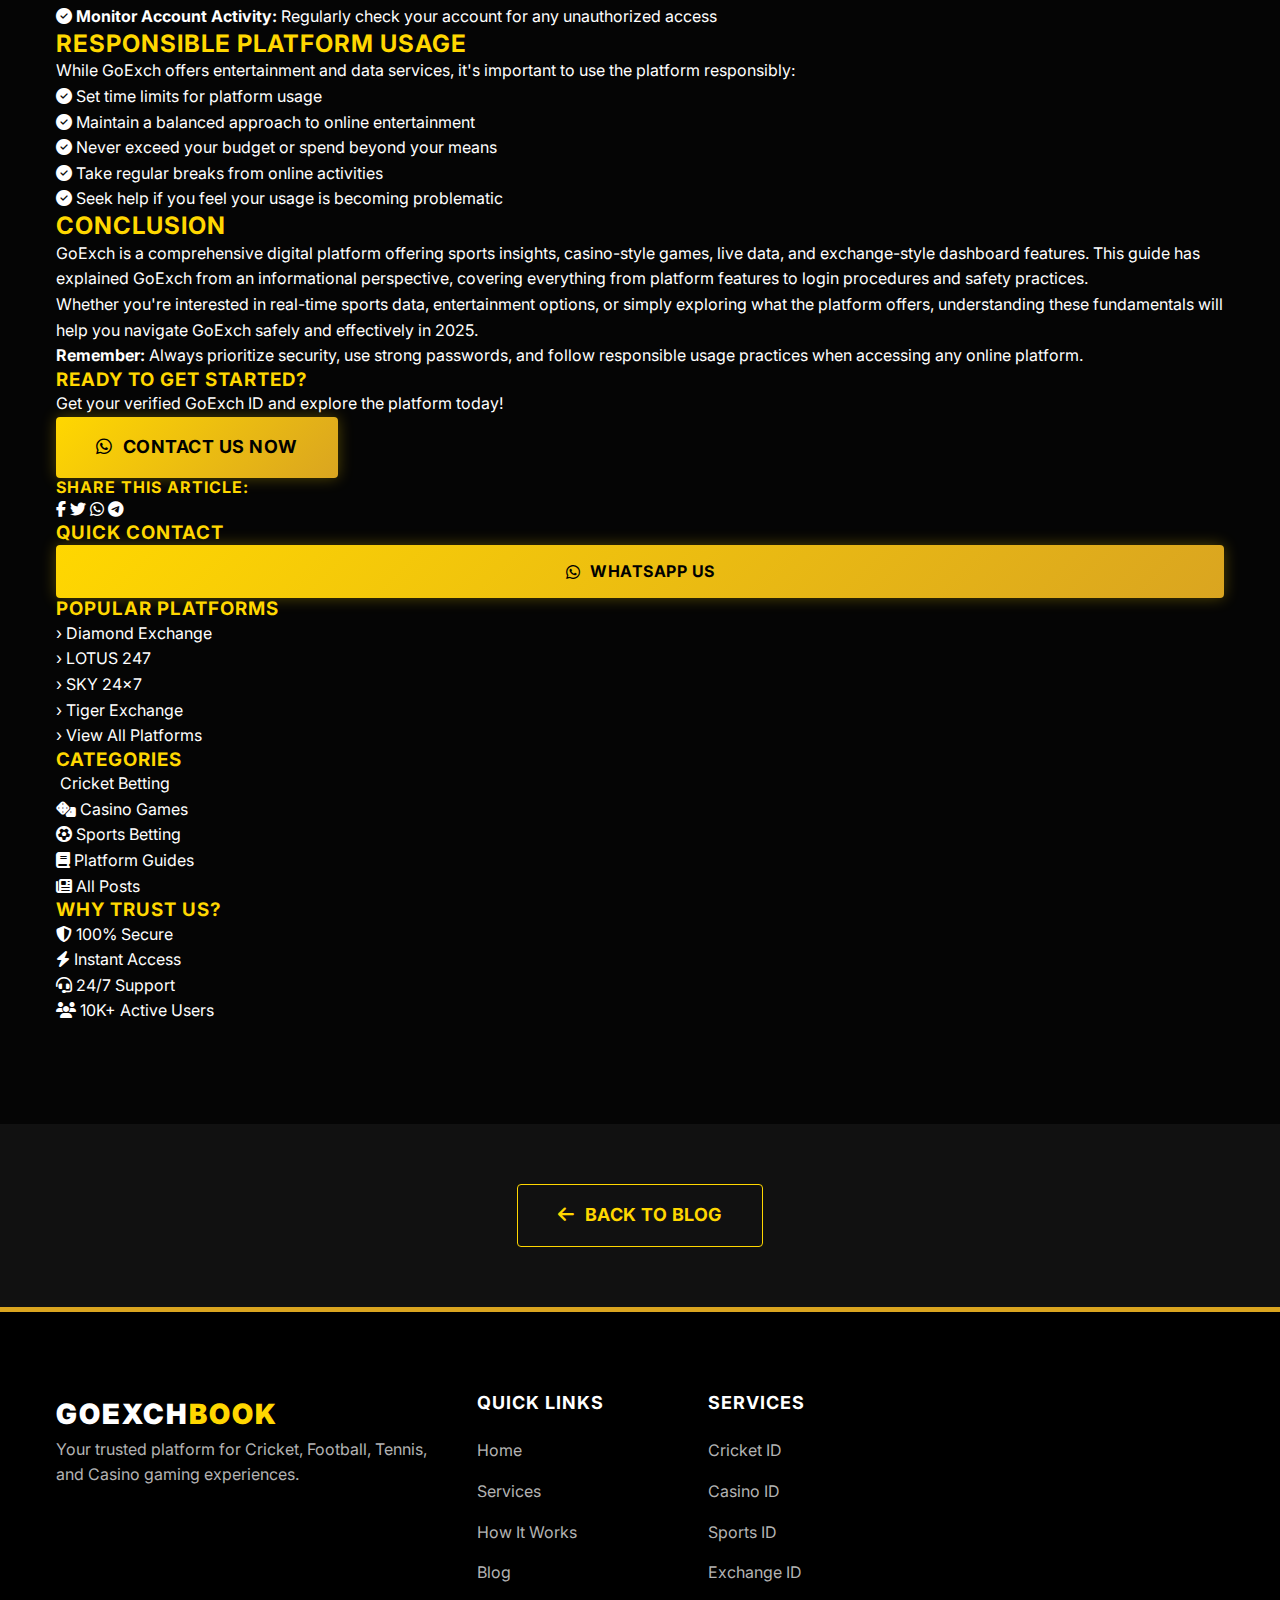
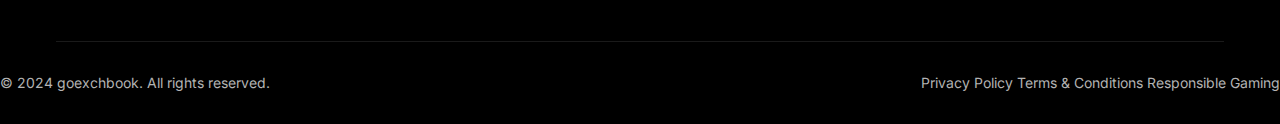
<file: blog-details.html>
<!DOCTYPE html>
<html lang="en">

<head>
    <meta charset="UTF-8">
    <meta name="viewport" content="width=device-width, initial-scale=1.0">

    <!-- Primary SEO Meta Tags -->
    <title>GoExch: Platform Overview, Login Guide, Features & User Experience (2025)</title>
    <meta name="title" content="GoExch: Platform Overview, Login Guide, Features & User Experience (2025)">
    <meta name="description"
        content="Explore everything about GoExch, including how the platform works, login & signup overview, features, user interface, sports data coverage, live updates, and safety practices. Learn about cricket insights, casino-style games, and responsible usage in 2025.">
    <meta name="keywords"
        content="GoExch, GoExch login, GoExch signup, GoExch official, GoExch ID, online betting platform, cricket betting, casino games, sports betting">
    <meta name="author" content="BetIDPro">
    <meta name="robots" content="index, follow">
    <link rel="canonical" href="https://yourdomain.com/blog-details.html">

    <!-- Open Graph / Facebook -->
    <meta property="og:type" content="article">
    <meta property="og:url" content="https://yourdomain.com/blog-details.html">
    <meta property="og:title" content="GoExch: Platform Overview, Login Guide, Features & User Experience (2025)">
    <meta property="og:description"
        content="Explore everything about GoExch, including platform features, login guide, and safety practices.">
    <meta property="og:image" content="https://yourdomain.com/blog-image.jpg">

    <!-- Twitter -->
    <meta property="twitter:card" content="summary_large_image">
    <meta property="twitter:url" content="https://yourdomain.com/blog-details.html">
    <meta property="twitter:title" content="GoExch Platform Overview & Guide">
    <meta property="twitter:description" content="Complete guide to GoExch platform features and user experience.">

    <!-- Structured Data / Schema.org -->
    <script type="application/ld+json">
    {
      "@context": "https://schema.org",
      "@type": "BlogPosting",
      "headline": "GoExch: Platform Overview, Login Guide, Features & User Experience (2025)",
      "image": "https://yourdomain.com/blog-image.jpg",
      "author": {
        "@type": "Organization",
        "name": "BetIDPro"
      },
      "publisher": {
        "@type": "Organization",
        "name": "BetIDPro",
        "logo": {
          "@type": "ImageObject",
          "url": "https://yourdomain.com/logo.png"
        }
      },
      "datePublished": "2025-12-10",
      "dateModified": "2025-12-10"
    }
    </script>

    <!-- Fonts -->
    <link rel="preconnect" href="https://fonts.googleapis.com">
    <link rel="preconnect" href="https://fonts.gstatic.com" crossorigin>
    <link href="https://fonts.googleapis.com/css2?family=Inter:wght@400;600;700&display=swap" rel="stylesheet">

    <!-- Styles -->
    <link rel="stylesheet" href="style.css">

    <!-- Font Awesome for Icons -->
    <link rel="stylesheet" href="https://cdnjs.cloudflare.com/ajax/libs/font-awesome/6.4.0/css/all.min.css">
</head>

<body>

    <!-- Navigation Header -->
    <header id="main-header">
        <div class="container header-container">
            <div class="logo">
                <a href="index.html">goexch<span>book</span></a>
            </div>

            <nav class="desktop-nav">
                <ul>
                    <li><a href="index.html">Home</a></li>
                    <li><a href="index.html#services">Services</a></li>
                    <li><a href="index.html#how-it-works">How It Works</a></li>
                    <li><a href="index.html#reviews">Reviews</a></li>
                    <li><a href="blog.html" class="active">Blog</a></li>
                    <li><a href="index.html#contact">Contact</a></li>
                </ul>
            </nav>

            <div class="header-cta">
                <a href="https://walive.link/goexch9book" class="btn btn-primary">Get ID Now</a>
                <div class="mobile-toggle" id="mobile-toggle">
                    <i class="fas fa-bars"></i>
                </div>
            </div>
        </div>

        <!-- Mobile Menu -->
        <div class="mobile-menu" id="mobile-menu">
            <ul>
                <li><a href="index.html">Home</a></li>
                <li><a href="index.html#services">Services</a></li>
                <li><a href="index.html#how-it-works">How It Works</a></li>
                <li><a href="index.html#reviews">Reviews</a></li>
                <li><a href="blog.html">Blog</a></li>
                <li><a href="index.html#contact">Contact</a></li>
                <li><a href="https://walive.link/goexch9book" class="btn btn-primary sm-btn">Get ID Now</a></li>
            </ul>
        </div>
    </header>

    <!-- Blog Hero Section -->
    <section class="blog-hero">
        <div class="container">
            <div class="blog-breadcrumb">
                <a href="index.html">Home</a> <span>›</span> <a href="blog.html">Blog</a> <span>›</span> <span>GoExch
                    Platform Guide</span>
            </div>
            <h1>GoExch: Platform Overview, Login Guide, Features & User Experience (2025)</h1>
            <p class="blog-hero-subtitle">Complete guide to understanding GoExch platform, features, and best practices
            </p>
        </div>
    </section>

    <!-- Blog Content Section -->
    <article class="blog-content-section section">
        <div class="container">
            <div class="blog-layout">

                <!-- Main Blog Content -->
                <div class="blog-main">

                    <!-- Blog Post Meta -->
                    <div class="blog-meta">
                        <span class="blog-date"><i class="fas fa-calendar"></i> December 10, 2025</span>
                        <span class="blog-read-time"><i class="fas fa-clock"></i> 6 min read</span>
                        <span class="blog-category"><i class="fas fa-tag"></i> Platform Guide</span>
                    </div>

                    <!-- Featured Image -->
                    <div class="blog-featured-image">
                        <img src="hero image.jpg" alt="GoExch Platform Overview Guide 2025">
                    </div>

                    <!-- Blog Article Content -->
                    <div class="blog-article">

                        <!-- Introduction -->
                        <section class="blog-section">
                            <h2>Introduction to GoExch</h2>
                            <p>GoExch is known as one of the popular online exchange-style platforms where users explore
                                real-time sports data, gaming dashboards, statistics, and live match information. Many
                                people search for terms like <strong>GoExch login</strong>, <strong>GoExch
                                    signup</strong>, <strong>GoExch official</strong>, <strong>GoExch ID</strong>, etc.,
                                to understand how the platform works, what features it offers, and how to access its
                                services safely.</p>
                        </section>

                        <!-- What is GoExch -->
                        <section class="blog-section">
                            <h2>What is GoExch?</h2>
                            <p>GoExch is an online exchange system that offers a digital dashboard, fast sports data
                                updates, live match insights, casino-style entertainment sections, and real-time
                                statistics across cricket, football, tennis & more.</p>

                            <div class="blog-highlight-box">
                                <h4><i class="fas fa-star"></i> Key Platform Highlights</h4>
                                <ul class="blog-list">
                                    <li><i class="fas fa-check-circle"></i> Real-time sports data and live match updates
                                    </li>
                                    <li><i class="fas fa-check-circle"></i> Exchange-style betting interface</li>
                                    <li><i class="fas fa-check-circle"></i> Comprehensive sports coverage</li>
                                    <li><i class="fas fa-check-circle"></i> Casino-style entertainment sections</li>
                                    <li><i class="fas fa-check-circle"></i> Fast and responsive dashboard</li>
                                </ul>
                            </div>
                        </section>

                        <!-- Login & Signup -->
                        <section class="blog-section">
                            <h2>GoExch Login & Signup Overview</h2>
                            <p>Many new users search for: <strong>GoExch login</strong>, <strong>GoExch sign
                                    up</strong>, <strong>GoExch official website</strong>, <strong>GoExch ID</strong>.
                            </p>

                            <h3>How to Access GoExch</h3>
                            <p>General steps to access the platform include:</p>

                            <div class="blog-steps">
                                <div class="blog-step-item">
                                    <div class="blog-step-number">1</div>
                                    <div class="blog-step-content">
                                        <h4>ID Creation</h4>
                                        <p>Contact authorized agents or support team to create your unique GoExch ID.
                                        </p>
                                    </div>
                                </div>

                                <div class="blog-step-item">
                                    <div class="blog-step-number">2</div>
                                    <div class="blog-step-content">
                                        <h4>Verification Process</h4>
                                        <p>Complete the verification process with basic details for account security.
                                        </p>
                                    </div>
                                </div>

                                <div class="blog-step-item">
                                    <div class="blog-step-number">3</div>
                                    <div class="blog-step-content">
                                        <h4>Receive Access</h4>
                                        <p>Get your login credentials and access instructions from the support team.</p>
                                    </div>
                                </div>

                                <div class="blog-step-item">
                                    <div class="blog-step-number">4</div>
                                    <div class="blog-step-content">
                                        <h4>Login to Dashboard</h4>
                                        <p>Use your credentials to access the digital dashboard and start exploring
                                            features.</p>
                                    </div>
                                </div>
                            </div>
                        </section>

                        <!-- Sports Coverage -->
                        <section class="blog-section">
                            <h2>Sports Coverage on GoExch</h2>
                            <p>GoExch provides comprehensive coverage across multiple sports categories with real-time
                                data and insights.</p>

                            <h3>Cricket</h3>
                            <ul class="blog-list">
                                <li><i class="fas fa-check-circle"></i> Live scorecards and match statistics</li>
                                <li><i class="fas fa-check-circle"></i> Ball-by-ball commentary</li>
                                <li><i class="fas fa-check-circle"></i> Player performance data</li>
                                <li><i class="fas fa-check-circle"></i> Tournament coverage (IPL, World Cup, etc.)</li>
                            </ul>

                            <h3>Football</h3>
                            <ul class="blog-list">
                                <li><i class="fas fa-check-circle"></i> Premier League, La Liga, Champions League</li>
                                <li><i class="fas fa-check-circle"></i> Live match updates and standings</li>
                                <li><i class="fas fa-check-circle"></i> Team and player statistics</li>
                            </ul>

                            <h3>Tennis & More</h3>
                            <ul class="blog-list">
                                <li><i class="fas fa-check-circle"></i> Grand Slam tournaments coverage</li>
                                <li><i class="fas fa-check-circle"></i> Live scores and match insights</li>
                                <li><i class="fas fa-check-circle"></i> Additional sports including basketball, kabaddi,
                                    etc.</li>
                            </ul>
                        </section>

                        <!-- Casino-Style Entertainment -->
                        <section class="blog-section">
                            <h2>Casino-Style Entertainment</h2>
                            <p>GoExch includes entertainment sections featuring various casino-style games purely for
                                entertainment purposes:</p>

                            <div class="blog-tips">
                                <div class="blog-tip-card">
                                    <i class="fas fa-spade"></i>
                                    <h4>Card Simulations</h4>
                                    <p>Popular card games including Teen Patti, Poker variations, and more.</p>
                                </div>

                                <div class="blog-tip-card">
                                    <i class="fas fa-dice"></i>
                                    <h4>Slots-Style Games</h4>
                                    <p>Various slot machine simulations with different themes and features.</p>
                                </div>

                                <div class="blog-tip-card">
                                    <i class="fas fa-tv"></i>
                                    <h4>Live Dealer Interfaces</h4>
                                    <p>Interactive live dealer-style gaming experiences.</p>
                                </div>

                                <div class="blog-tip-card">
                                    <i class="fas fa-gamepad"></i>
                                    <h4>Table Games</h4>
                                    <p>Classic casino table games like Roulette, Blackjack, and Baccarat.</p>
                                </div>
                            </div>
                        </section>

                        <!-- Top Features -->
                        <section class="blog-section">
                            <h2>Top Features of GoExch Platform</h2>

                            <h3>1. Fast Dashboard</h3>
                            <p>The GoExch platform features a lightning-fast dashboard that loads quickly and responds
                                instantly to user actions, ensuring a smooth experience even during peak hours.</p>

                            <h3>2. Multiple Category Support</h3>
                            <p>Access various categories including sports betting, live casino, virtual games, and more
                                - all from a single, unified platform.</p>

                            <h3>3. Smooth UI</h3>
                            <p>User-friendly interface designed for easy navigation, making it simple for both beginners
                                and experienced users to find what they need.</p>

                            <h3>4. Quick Processing</h3>
                            <p>Fast transaction processing for deposits and withdrawals, ensuring you can access your
                                funds when you need them.</p>

                            <h3>5. 24/7 Support</h3>
                            <p>Round-the-clock customer support available to assist with any queries, technical issues,
                                or account-related questions.</p>
                        </section>

                        <!-- Safety Overview -->
                        <section class="blog-section">
                            <h2>Safety Overview & Best Practices</h2>
                            <p>Security is paramount when using any online platform. Here are essential safety practices
                                for GoExch users:</p>

                            <div class="blog-contact-box">
                                <h4><i class="fas fa-shield-alt"></i> Security Best Practices</h4>
                                <ul class="blog-list">
                                    <li><i class="fas fa-check-circle"></i> <strong>Use Strong Passwords:</strong>
                                        Create complex passwords with a mix of letters, numbers, and special characters
                                    </li>
                                    <li><i class="fas fa-check-circle"></i> <strong>Never Share Login Details:</strong>
                                        Keep your credentials private and don't share them with anyone</li>
                                    <li><i class="fas fa-check-circle"></i> <strong>Enable Two-Factor
                                            Authentication:</strong> Add an extra layer of security when available</li>
                                    <li><i class="fas fa-check-circle"></i> <strong>Regular Password Updates:</strong>
                                        Change your password periodically for enhanced security</li>
                                    <li><i class="fas fa-check-circle"></i> <strong>Verify Official Channels:</strong>
                                        Only access GoExch through official and verified sources</li>
                                    <li><i class="fas fa-check-circle"></i> <strong>Monitor Account Activity:</strong>
                                        Regularly check your account for any unauthorized access</li>
                                </ul>
                            </div>
                        </section>

                        <!-- Responsible Usage -->
                        <section class="blog-section">
                            <h2>Responsible Platform Usage</h2>
                            <p>While GoExch offers entertainment and data services, it's important to use the platform
                                responsibly:</p>

                            <ul class="blog-list">
                                <li><i class="fas fa-check-circle"></i> Set time limits for platform usage</li>
                                <li><i class="fas fa-check-circle"></i> Maintain a balanced approach to online
                                    entertainment</li>
                                <li><i class="fas fa-check-circle"></i> Never exceed your budget or spend beyond your
                                    means</li>
                                <li><i class="fas fa-check-circle"></i> Take regular breaks from online activities</li>
                                <li><i class="fas fa-check-circle"></i> Seek help if you feel your usage is becoming
                                    problematic</li>
                            </ul>
                        </section>

                        <!-- Conclusion -->
                        <section class="blog-section">
                            <h2>Conclusion</h2>
                            <p>GoExch is a comprehensive digital platform offering sports insights, casino-style games,
                                live data, and exchange-style dashboard features. This guide has explained GoExch from
                                an informational perspective, covering everything from platform features to login
                                procedures and safety practices.</p>

                            <p>Whether you're interested in real-time sports data, entertainment options, or simply
                                exploring what the platform offers, understanding these fundamentals will help you
                                navigate GoExch safely and effectively in 2025.</p>

                            <p><strong>Remember:</strong> Always prioritize security, use strong passwords, and follow
                                responsible usage practices when accessing any online platform.</p>
                        </section>

                    </div>

                    <!-- CTA Section within Blog -->
                    <div class="blog-cta">
                        <h3>Ready to Get Started?</h3>
                        <p>Get your verified GoExch ID and explore the platform today!</p>
                        <a href="https://walive.link/goexch9book" class="btn btn-primary lg-btn">
                            <i class="fab fa-whatsapp"></i> Contact Us Now
                        </a>
                    </div>

                    <!-- Share Section -->
                    <div class="blog-share">
                        <h4>Share This Article:</h4>
                        <div class="share-buttons">
                            <a href="#" class="share-btn facebook"><i class="fab fa-facebook-f"></i></a>
                            <a href="#" class="share-btn twitter"><i class="fab fa-twitter"></i></a>
                            <a href="#" class="share-btn whatsapp"><i class="fab fa-whatsapp"></i></a>
                            <a href="#" class="share-btn telegram"><i class="fab fa-telegram"></i></a>
                        </div>
                    </div>

                </div>

                <!-- Sidebar -->
                <aside class="blog-sidebar">

                    <!-- Quick Contact -->
                    <div class="sidebar-widget">
                        <h3>Quick Contact</h3>
                        <a href="https://walive.link/goexch9book" class="btn btn-primary full-width">
                            <i class="fab fa-whatsapp"></i> WhatsApp Us
                        </a>
                    </div>

                    <!-- Popular Platforms -->
                    <div class="sidebar-widget">
                        <h3>Popular Platforms</h3>
                        <ul class="sidebar-links">
                            <li><a href="https://diamondexch99.com" target="_blank">› Diamond Exchange</a></li>
                            <li><a href="https://lotus247.com" target="_blank">› LOTUS 247</a></li>
                            <li><a href="https://sky24x7.co" target="_blank">› SKY 24x7</a></li>
                            <li><a href="https://tiger365.me" target="_blank">› Tiger Exchange</a></li>
                            <li><a href="index.html#quick-links">› View All Platforms</a></li>
                        </ul>
                    </div>

                    <!-- Categories -->
                    <div class="sidebar-widget">
                        <h3>Categories</h3>
                        <ul class="sidebar-categories">
                            <li><a href="#"><i class="fas fa-cricket"></i> Cricket Betting</a></li>
                            <li><a href="#"><i class="fas fa-dice"></i> Casino Games</a></li>
                            <li><a href="#"><i class="fas fa-futbol"></i> Sports Betting</a></li>
                            <li><a href="#"><i class="fas fa-book"></i> Platform Guides</a></li>
                            <li><a href="blog.html"><i class="fas fa-newspaper"></i> All Posts</a></li>
                        </ul>
                    </div>

                    <!-- Trust Badges -->
                    <div class="sidebar-widget trust-widget">
                        <h3>Why Trust Us?</h3>
                        <div class="trust-item">
                            <i class="fas fa-shield-alt"></i>
                            <span>100% Secure</span>
                        </div>
                        <div class="trust-item">
                            <i class="fas fa-bolt"></i>
                            <span>Instant Access</span>
                        </div>
                        <div class="trust-item">
                            <i class="fas fa-headset"></i>
                            <span>24/7 Support</span>
                        </div>
                        <div class="trust-item">
                            <i class="fas fa-users"></i>
                            <span>10K+ Active Users</span>
                        </div>
                    </div>

                </aside>

            </div>
        </div>
    </article>

    <!-- Back to Blog List -->
    <section class="section bg-light" style="padding: 60px 0;">
        <div class="container text-center">
            <a href="blog.html" class="btn btn-secondary lg-btn">
                <i class="fas fa-arrow-left"></i> Back to Blog
            </a>
        </div>
    </section>

    <!-- Footer -->
    <footer id="contact" class="footer">
        <div class="container">
            <div class="footer-grid">
                <div class="footer-col">
                    <div class="logo">
                        <a href="index.html" style="color:white;">goexch<span>book</span></a>
                    </div>
                    <p>Your trusted platform for Cricket, Football, Tennis, and Casino gaming experiences.</p>
                </div>

                <div class="footer-col">
                    <h4>Quick Links</h4>
                    <ul>
                        <li><a href="index.html">Home</a></li>
                        <li><a href="index.html#services">Services</a></li>
                        <li><a href="index.html#how-it-works">How It Works</a></li>
                        <li><a href="blog.html">Blog</a></li>
                    </ul>
                </div>

                <div class="footer-col">
                    <h4>Services</h4>
                    <ul>
                        <li><a href="#">Cricket ID</a></li>
                        <li><a href="#">Casino ID</a></li>
                        <li><a href="#">Sports ID</a></li>
                        <li><a href="#">Exchange ID</a></li>
                    </ul>
                </div>
            </div>
        </div>

        <div class="footer-bottom">
            <p>&copy; 2024 goexchbook. All rights reserved.</p>
            <div class="legal-links">
                <a href="#">Privacy Policy</a>
                <a href="#">Terms & Conditions</a>
                <a href="#">Responsible Gaming</a>
            </div>
        </div>
        </div>
    </footer>

    <!-- Floating WhatsApp Button -->
    <a href="https://walive.link/goexch9book" class="floating-whatsapp" target="_blank">
        <i class="fab fa-whatsapp"></i> WhatsApp Us Now
    </a>

    <!-- Scripts -->
    <script src="script.js"></script>
</body>

</html>
</file>
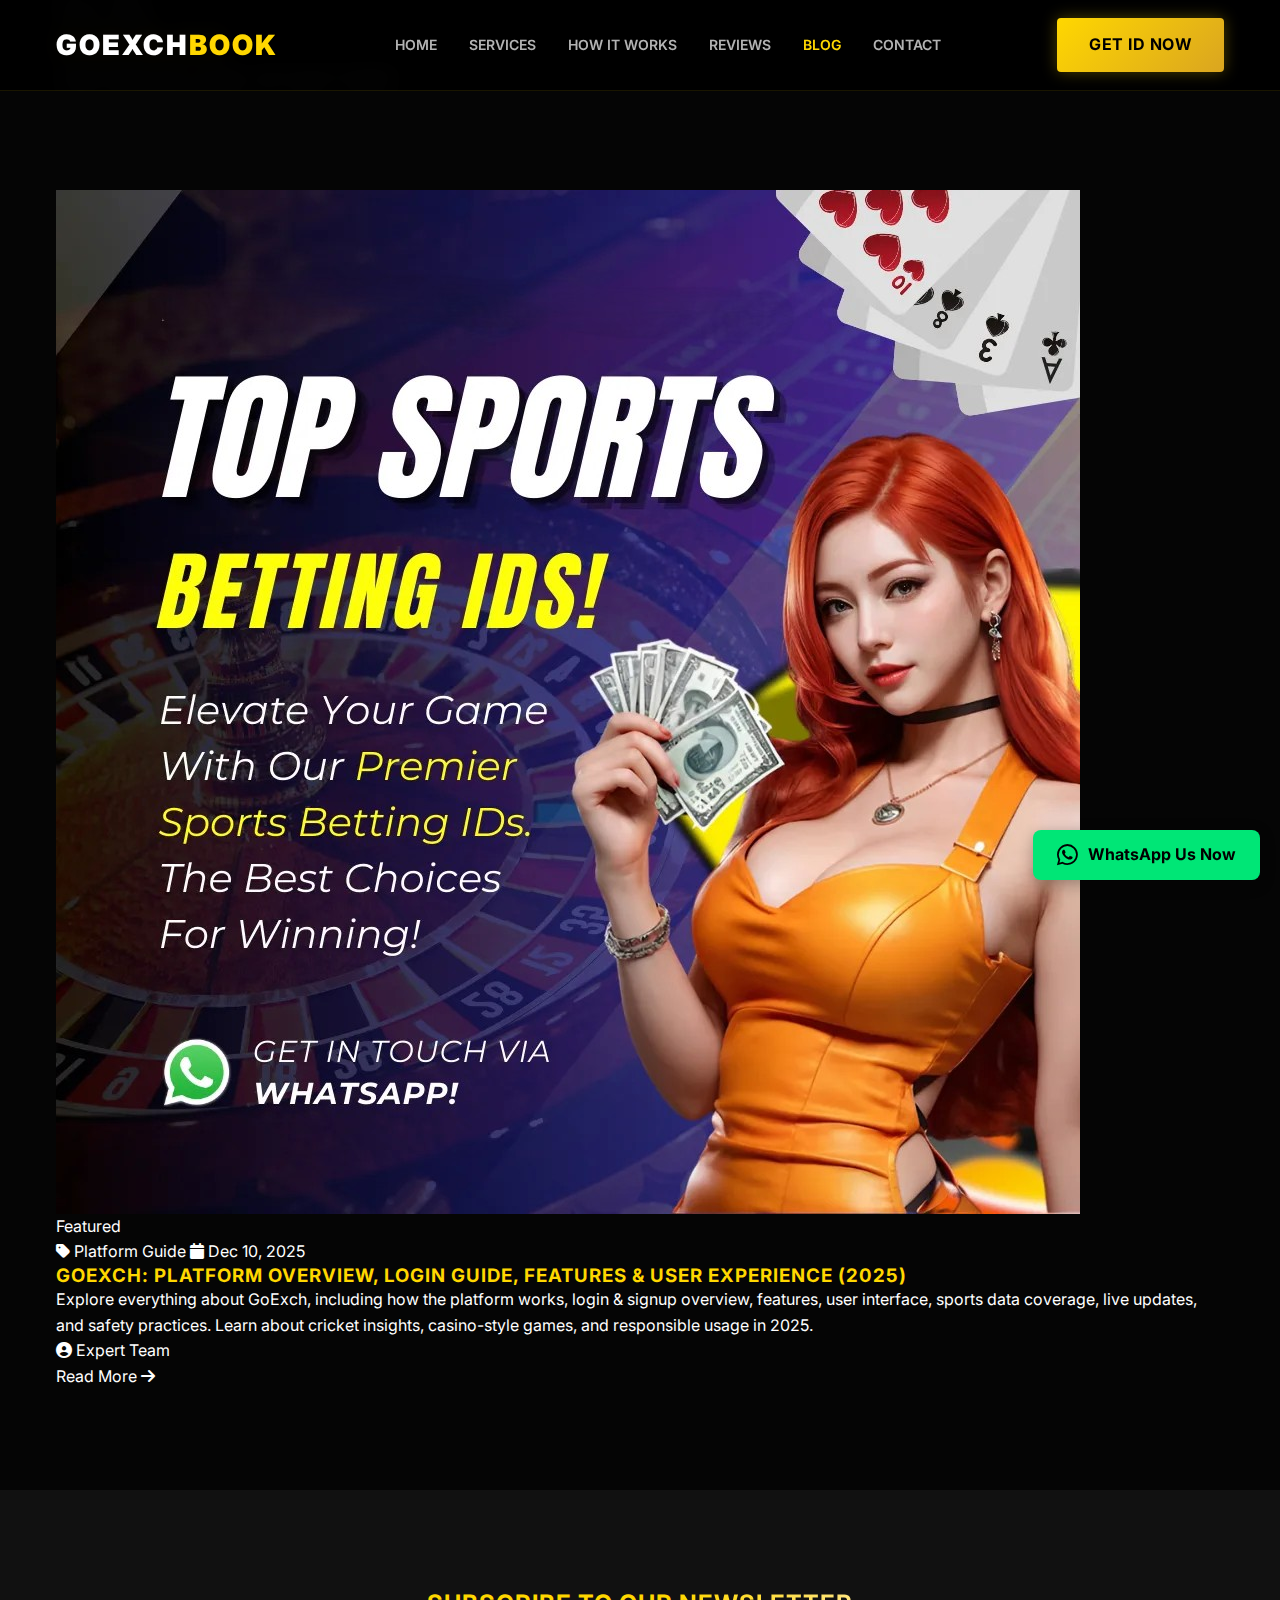
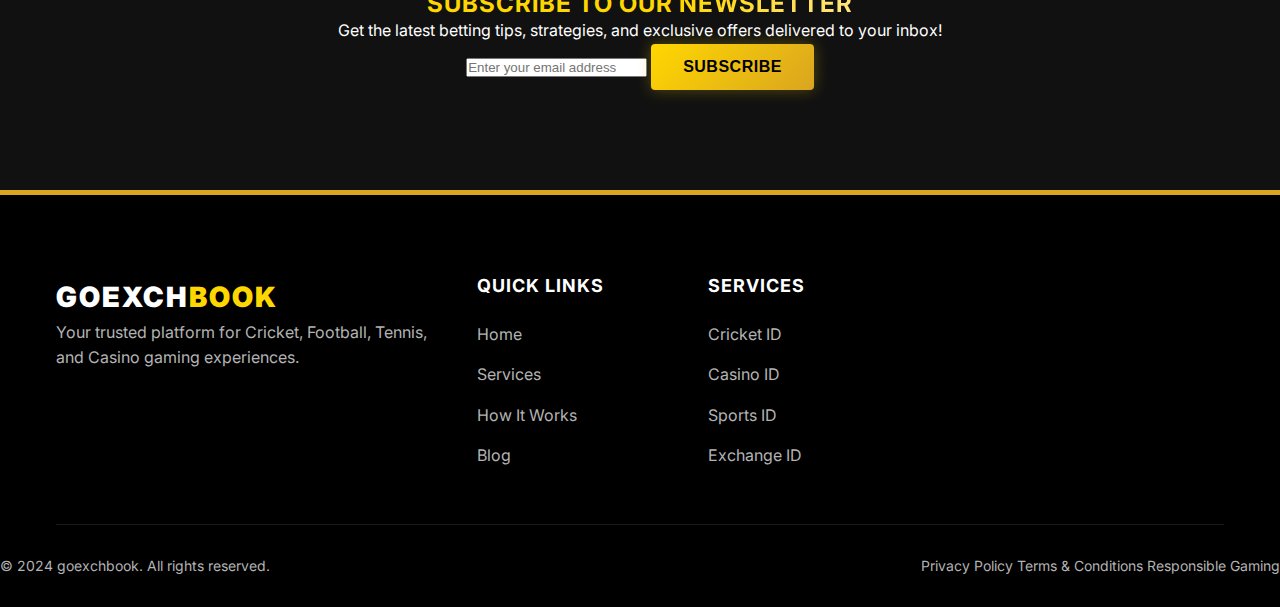
<file: blog.html>
<!DOCTYPE html>
<html lang="en">

<head>
    <meta charset="UTF-8">
    <meta name="viewport" content="width=device-width, initial-scale=1.0">

    <!-- Primary SEO Meta Tags -->
    <title>Blog - Latest Betting Tips & Guides | BetIDPro</title>
    <meta name="title" content="Blog - Latest Betting Tips & Guides | BetIDPro">
    <meta name="description"
        content="Read the latest betting tips, strategies, cricket betting guides, casino game tutorials, and expert insights for online betting in India.">
    <meta name="keywords"
        content="betting blog, cricket betting tips, casino strategies, sports betting guides, online betting news">
    <meta name="author" content="BetIDPro">
    <meta name="robots" content="index, follow">
    <link rel="canonical" href="https://yourdomain.com/blog.html">

    <!-- Open Graph / Facebook -->
    <meta property="og:type" content="website">
    <meta property="og:url" content="https://yourdomain.com/blog.html">
    <meta property="og:title" content="Blog - Latest Betting Tips & Guides | BetIDPro">
    <meta property="og:description" content="Read the latest betting tips, strategies, and guides for online betting.">
    <meta property="og:image" content="https://yourdomain.com/blog-image.jpg">

    <!-- Twitter -->
    <meta property="twitter:card" content="summary_large_image">
    <meta property="twitter:url" content="https://yourdomain.com/blog.html">
    <meta property="twitter:title" content="Blog - Latest Betting Tips & Guides | BetIDPro">
    <meta property="twitter:description" content="Read the latest betting tips and strategies.">

    <!-- Fonts -->
    <link rel="preconnect" href="https://fonts.googleapis.com">
    <link rel="preconnect" href="https://fonts.gstatic.com" crossorigin>
    <link href="https://fonts.googleapis.com/css2?family=Inter:wght@400;600;700&display=swap" rel="stylesheet">

    <!-- Styles -->
    <link rel="stylesheet" href="style.css">

    <!-- Font Awesome for Icons -->
    <link rel="stylesheet" href="https://cdnjs.cloudflare.com/ajax/libs/font-awesome/6.4.0/css/all.min.css">
</head>

<body>

    <!-- Navigation Header -->
    <header id="main-header">
        <div class="container header-container">
            <div class="logo">
                <a href="index.html">goexch<span>book</span></a>
            </div>

            <nav class="desktop-nav">
                <ul>
                    <li><a href="index.html">Home</a></li>
                    <li><a href="index.html#services">Services</a></li>
                    <li><a href="index.html#how-it-works">How It Works</a></li>
                    <li><a href="index.html#reviews">Reviews</a></li>
                    <li><a href="blog.html" class="active">Blog</a></li>
                    <li><a href="index.html#contact">Contact</a></li>
                </ul>
            </nav>

            <div class="header-cta">
                <a href="https://walive.link/goexch9book" class="btn btn-primary">Get ID Now</a>
                <div class="mobile-toggle" id="mobile-toggle">
                    <i class="fas fa-bars"></i>
                </div>
            </div>
        </div>

        <!-- Mobile Menu -->
        <div class="mobile-menu" id="mobile-menu">
            <ul>
                <li><a href="index.html">Home</a></li>
                <li><a href="index.html#services">Services</a></li>
                <li><a href="index.html#how-it-works">How It Works</a></li>
                <li><a href="index.html#reviews">Reviews</a></li>
                <li><a href="blog.html">Blog</a></li>
                <li><a href="index.html#contact">Contact</a></li>
                <li><a href="https://walive.link/goexch9book" class="btn btn-primary sm-btn">Get ID Now</a></li>
            </ul>
        </div>
    </header>

    <!-- Blog Hero Section -->
    <section class="blog-hero">
        <div class="container">
            <div class="blog-breadcrumb">
                <a href="index.html">Home</a> <span>›</span> <span>Blog</span>
            </div>
            <h1>Our Blog</h1>
            <p class="blog-hero-subtitle">Latest betting tips, guides, and expert insights</p>
        </div>
    </section>

    <!-- Blog Listing Section -->
    <section class="section blog-listing-section">
        <div class="container">

            <!-- Blog Cards Grid -->
            <div class="blog-cards-grid">

                <!-- Blog Card 1 - GoExch Platform Guide -->
                <article class="blog-card featured" data-category="guides">
                    <div class="blog-card-image">
                        <img src="hero image.jpg" alt="GoExch Platform Overview Guide 2025">
                        <span class="blog-badge featured-badge">Featured</span>
                    </div>
                    <div class="blog-card-content">
                        <div class="blog-card-meta">
                            <span class="blog-card-category"><i class="fas fa-tag"></i> Platform Guide</span>
                            <span class="blog-card-date"><i class="fas fa-calendar"></i> Dec 10, 2025</span>
                        </div>
                        <h3>GoExch: Platform Overview, Login Guide, Features & User Experience (2025)</h3>
                        <p>Explore everything about GoExch, including how the platform works, login & signup overview,
                            features, user interface, sports data coverage, live updates, and safety practices. Learn
                            about cricket insights, casino-style games, and responsible usage in 2025.</p>
                        <div class="blog-card-footer">
                            <div class="blog-card-author">
                                <i class="fas fa-user-circle"></i>
                                <span>Expert Team</span>
                            </div>
                            <a href="blog-details.html" class="blog-card-link">
                                Read More <i class="fas fa-arrow-right"></i>
                            </a>
                        </div>
                    </div>
                </article>

            </div>

        </div>
    </section>

    <!-- Newsletter Section -->
    <section class="section bg-light newsletter-section">
        <div class="container text-center">
            <h2>Subscribe to Our <span class="gradient-text">Newsletter</span></h2>
            <p>Get the latest betting tips, strategies, and exclusive offers delivered to your inbox!</p>
            <form class="newsletter-form">
                <input type="email" placeholder="Enter your email address" required>
                <button type="submit" class="btn btn-primary">Subscribe</button>
            </form>
        </div>
    </section>

    <!-- Footer -->
    <footer id="contact" class="footer">
        <div class="container">
            <div class="footer-grid">
                <div class="footer-col">
                    <div class="logo">
                        <a href="index.html" style="color:white;">goexch<span>book</span></a>
                    </div>
                    <p>Your trusted platform for Cricket, Football, Tennis, and Casino gaming experiences.</p>
                </div>

                <div class="footer-col">
                    <h4>Quick Links</h4>
                    <ul>
                        <li><a href="index.html">Home</a></li>
                        <li><a href="index.html#services">Services</a></li>
                        <li><a href="index.html#how-it-works">How It Works</a></li>
                        <li><a href="blog.html">Blog</a></li>
                    </ul>
                </div>

                <div class="footer-col">
                    <h4>Services</h4>
                    <ul>
                        <li><a href="#">Cricket ID</a></li>
                        <li><a href="#">Casino ID</a></li>
                        <li><a href="#">Sports ID</a></li>
                        <li><a href="#">Exchange ID</a></li>
                    </ul>
                </div>
            </div>
        </div>

        <div class="footer-bottom">
            <p>&copy; 2024 goexchbook. All rights reserved.</p>
            <div class="legal-links">
                <a href="#">Privacy Policy</a>
                <a href="#">Terms & Conditions</a>
                <a href="#">Responsible Gaming</a>
            </div>
        </div>
        </div>
    </footer>

    <!-- Floating WhatsApp Button -->
    <a href="https://walive.link/goexch9book" class="floating-whatsapp" target="_blank">
        <i class="fab fa-whatsapp"></i> WhatsApp Us Now
    </a>

    <!-- Scripts -->
    <script src="script.js"></script>
    <script>
        // Blog Filter Functionality
        const filterBtns = document.querySelectorAll('.filter-btn');
        const blogCards = document.querySelectorAll('.blog-card');

        filterBtns.forEach(btn => {
            btn.addEventListener('click', () => {
                // Remove active class from all buttons
                filterBtns.forEach(b => b.classList.remove('active'));
                // Add active class to clicked button
                btn.classList.add('active');

                const category = btn.getAttribute('data-category');

                // Filter blog cards
                blogCards.forEach(card => {
                    if (category === 'all' || card.getAttribute('data-category') === category) {
                        card.style.display = 'block';
                        setTimeout(() => {
                            card.style.opacity = '1';
                            card.style.transform = 'scale(1)';
                        }, 10);
                    } else {
                        card.style.opacity = '0';
                        card.style.transform = 'scale(0.9)';
                        setTimeout(() => {
                            card.style.display = 'none';
                        }, 300);
                    }
                });
            });
        });
    </script>
</body>

</html>
</file>
<file: style.css>
/* Design System Variables - Dark & Gold Theme */
:root {
    /* Colors */
    --primary-color: #FFD700;
    /* Gold */
    --primary-dark: #DAA520;
    /* Goldenrod */
    --primary-light: #FFE57F;
    /* Light Gold */

    --secondary-color: #000000;
    /* Pure Black */
    --secondary-light: #1A1A1A;
    /* Dark Grey for cards */
    --secondary-lighter: #2D2D2D;
    /* Lighter Grey for hovers */

    --accent-color: #FF0000;
    /* Red for urgent badges/Live */

    --text-main: #FFFFFF;
    --text-muted: #B3B3B3;
    --text-inverse: #000000;

    --background: #050505;
    /* Almost Black */
    --background-alt: #111111;
    /* Section alternate */

    --success: #00FF00;
    --error: #FF4444;

    /* Typography */
    --font-primary: 'Inter', sans-serif;

    /* Spacing */
    --spacing-xs: 4px;
    --spacing-sm: 8px;
    --spacing-md: 16px;
    --spacing-lg: 24px;
    --spacing-xl: 32px;
    --spacing-xxl: 48px;
    --spacing-huge: 80px;

    /* Shadows & Glows */
    --shadow-sm: 0 2px 4px rgba(0, 0, 0, 0.5);
    --shadow-md: 0 4px 8px rgba(0, 0, 0, 0.6);
    --shadow-lg: 0 10px 30px rgba(0, 0, 0, 0.8);
    --glow-gold: 0 0 15px rgba(255, 215, 0, 0.3);

    /* Borders */
    --border-gold: 1px solid rgba(255, 215, 0, 0.3);
    --border-subtle: 1px solid rgba(255, 255, 255, 0.1);

    /* Radius */
    --radius-sm: 4px;
    --radius-md: 8px;
    --radius-lg: 16px;
    --radius-pill: 999px;

    /* Transitions */
    --transition-fast: 0.3s ease;
}

/* Base Styles */
* {
    margin: 0;
    padding: 0;
    box-sizing: border-box;
}

html {
    scroll-behavior: smooth;
}

body {
    font-family: var(--font-primary);
    color: var(--text-main);
    line-height: 1.6;
    background-color: var(--background);
    font-size: 16px;
}

h1,
h2,
h3,
h4,
h5,
h6 {
    font-weight: 700;
    line-height: 1.2;
    color: var(--primary-color);
    /* Gold Headings */
    text-transform: uppercase;
    letter-spacing: 1px;
}

a {
    text-decoration: none;
    color: inherit;
    transition: var(--transition-fast);
}

ul {
    list-style: none;
}

img {
    max-width: 100%;
    display: block;
}

/* Utilities */
.container {
    width: 100%;
    max-width: 1200px;
    margin: 0 auto;
    padding: 0 var(--spacing-md);
}

.text-center {
    text-align: center;
}

.text-white {
    color: var(--text-main) !important;
}

.text-gold {
    color: var(--primary-color) !important;
}

/* Buttons */
.btn {
    display: inline-flex;
    align-items: center;
    justify-content: center;
    padding: 14px 32px;
    border-radius: var(--radius-sm);
    /* Sharper corners for premium look */
    font-weight: 700;
    cursor: pointer;
    transition: var(--transition-fast);
    border: none;
    gap: 10px;
    font-size: 16px;
    text-transform: uppercase;
    letter-spacing: 0.5px;
}

.btn-primary {
    background: linear-gradient(135deg, var(--primary-color), var(--primary-dark));
    color: var(--text-inverse);
    box-shadow: var(--glow-gold);
}

.btn-primary:hover {
    transform: translateY(-2px);
    box-shadow: 0 0 25px rgba(255, 215, 0, 0.5);
    background: linear-gradient(135deg, var(--primary-light), var(--primary-color));
}

.btn-secondary {
    background-color: transparent;
    color: var(--primary-color);
    border: 1px solid var(--primary-color);
}

.btn-secondary:hover {
    background-color: rgba(255, 215, 0, 0.1);
    box-shadow: var(--glow-gold);
}

.full-width {
    width: 100%;
}

.lg-btn {
    font-size: 18px;
    padding: 16px 40px;
}

.sm-btn {
    padding: 8px 16px;
    font-size: 14px;
}

.gradient-text {
    background: linear-gradient(to right, var(--primary-color), var(--primary-light), var(--primary-color));
    -webkit-background-clip: text;
    -webkit-text-fill-color: transparent;
    background-size: 200% auto;
    animation: shine 3s linear infinite;
}

@keyframes shine {
    to {
        background-position: 200% center;
    }
}

/* Header */
#main-header {
    position: fixed;
    top: 0;
    left: 0;
    width: 100%;
    z-index: 1000;
    background: rgba(0, 0, 0, 0.95);
    border-bottom: 1px solid rgba(255, 215, 0, 0.1);
    backdrop-filter: blur(10px);
    transition: var(--transition-fast);
}

.header-container {
    height: 90px;
    display: flex;
    justify-content: space-between;
    align-items: center;
}

.logo a {
    font-size: 28px;
    font-weight: 900;
    color: var(--text-main);
    text-transform: uppercase;
    letter-spacing: 2px;
}

.logo span {
    color: var(--primary-color);
}

.desktop-nav ul {
    display: flex;
    gap: var(--spacing-xl);
}

.desktop-nav a {
    font-weight: 600;
    font-size: 14px;
    text-transform: uppercase;
    color: var(--text-muted);
}

.desktop-nav a:hover,
.desktop-nav a.active {
    color: var(--primary-color);
}

.header-cta {
    display: flex;
    align-items: center;
    gap: var(--spacing-md);
}

.mobile-toggle {
    display: none;
    font-size: 24px;
    color: var(--primary-color);
    cursor: pointer;
}

/* Mobile Menu */
.mobile-menu {
    position: fixed;
    top: 90px;
    left: 0;
    width: 100%;
    background: var(--background-alt);
    padding: var(--spacing-lg);
    border-bottom: var(--border-gold);
    transform: translateY(-150%);
    transition: var(--transition-fast);
    z-index: 999;
}

.mobile-menu.active {
    transform: translateY(0);
}

.mobile-menu ul {
    display: flex;
    flex-direction: column;
    gap: var(--spacing-md);
    text-align: center;
}

.mobile-menu a {
    color: var(--text-main);
    font-weight: 600;
    text-transform: uppercase;
}

/* Hero Section */
.hero-section {
    padding-top: 180px;
    padding-bottom: 100px;
    background: radial-gradient(circle at top right, #1a1a00 0%, #000000 60%);
    overflow: hidden;
    position: relative;
}

/* Gold particle grid effect overlay */
.hero-section::before {
    content: '';
    position: absolute;
    top: 0;
    left: 0;
    width: 100%;
    height: 100%;
    background-image: radial-gradient(rgba(255, 215, 0, 0.1) 1px, transparent 1px);
    background-size: 40px 40px;
    opacity: 0.2;
    pointer-events: none;
}

.hero-container {
    display: grid;
    grid-template-columns: 1fr 1fr;
    gap: var(--spacing-huge);
    align-items: center;
    position: relative;
    z-index: 1;
}

.hero-badge {
    display: inline-flex;
    align-items: center;
    gap: 8px;
    padding: 8px 16px;
    background: rgba(255, 215, 0, 0.1);
    color: var(--primary-color);
    border: 1px solid rgba(255, 215, 0, 0.3);
    border-radius: var(--radius-pill);
    font-weight: 600;
    font-size: 12px;
    text-transform: uppercase;
    margin-bottom: var(--spacing-md);
    letter-spacing: 1px;
}

.hero-content h1 {
    font-size: 56px;
    margin-bottom: var(--spacing-md);
    line-height: 1.1;
    color: var(--text-main);
}

.hero-subhed {
    font-size: 18px;
    color: var(--text-muted);
    margin-bottom: var(--spacing-xl);
    max-width: 500px;
}

.hero-buttons {
    display: flex;
    gap: var(--spacing-md);
    margin-bottom: var(--spacing-xl);
}

.trust-indicators {
    display: flex;
    gap: var(--spacing-xl);
    padding-top: var(--spacing-md);
    border-top: 1px solid rgba(255, 255, 255, 0.1);
}

.indicator {
    display: flex;
    align-items: center;
    gap: 10px;
    font-size: 14px;
    font-weight: 500;
    color: var(--text-muted);
}

.indicator i {
    color: var(--primary-color);
}

.hero-visual {
    position: relative;
    display: flex;
    justify-content: center;
}

.visual-placeholder img {
    border-radius: var(--radius-lg);
    box-shadow: 0 0 50px rgba(255, 215, 0, 0.2);
    border: 2px solid rgba(255, 215, 0, 0.2);
}

.stats-card {
    position: absolute;
    top: -30px;
    right: 30px;
    background: rgba(20, 20, 20, 0.9);
    backdrop-filter: blur(10px);
    padding: var(--spacing-md) var(--spacing-lg);
    border-radius: var(--radius-md);
    border: 1px solid var(--primary-color);
    box-shadow: var(--shadow-lg);
    z-index: 10;
    text-align: center;
}

.stat-number {
    font-size: 32px;
    font-weight: 800;
    color: var(--primary-color);
}

.stat-label {
    font-size: 12px;
    color: var(--text-muted);
    text-transform: uppercase;
}

/* Sections Common */
.section {
    padding: 100px 0;
}

.bg-light {
    background-color: var(--background-alt);
}

/* Changed from white/grey to Dark Grey */
.bg-dark {
    background-color: var(--background);
}

.section-header {
    margin-bottom: 60px;
}

.section-header h2 {
    font-size: 42px;
    margin-bottom: var(--spacing-sm);
    color: var(--text-main);
}

.section-header p {
    color: var(--text-muted);
    font-size: 18px;
}

/* Section Decorative Images */
.section-image-container {
    margin-top: 30px;
    display: flex;
    justify-content: center;
    align-items: center;
}

.section-decorative-image {
    max-width: 500px;
    width: 100%;
    height: auto;
    border-radius: var(--radius-lg);
    box-shadow: 0 0 40px rgba(255, 215, 0, 0.3);
    border: 2px solid rgba(255, 215, 0, 0.2);
    transition: var(--transition-fast);
}

.section-decorative-image:hover {
    transform: scale(1.02);
    box-shadow: 0 0 50px rgba(255, 215, 0, 0.5);
}

@media (max-width: 768px) {
    .section-decorative-image {
        max-width: 100%;
    }
}


/* Services */
.services-grid {
    display: grid;
    grid-template-columns: repeat(auto-fit, minmax(280px, 1fr));
    gap: var(--spacing-lg);
}

.service-card {
    background: var(--secondary-light);
    padding: 40px 30px;
    border-radius: var(--radius-md);
    transition: var(--transition-fast);
    border: 1px solid rgba(255, 255, 255, 0.05);
    position: relative;
    overflow: hidden;
}

.service-card::after {
    content: '';
    position: absolute;
    bottom: 0;
    left: 0;
    width: 100%;
    height: 3px;
    background: var(--primary-color);
    transform: scaleX(0);
    transition: transform 0.3s ease;
}

.service-card:hover {
    transform: translateY(-10px);
    background: var(--secondary-lighter);
    box-shadow: 0 10px 30px rgba(0, 0, 0, 0.5);
}

.service-card:hover::after {
    transform: scaleX(1);
}

.service-icon {
    width: 70px;
    height: 70px;
    background: rgba(255, 215, 0, 0.1);
    color: var(--primary-color);
    border-radius: 50%;
    display: flex;
    align-items: center;
    justify-content: center;
    font-size: 28px;
    margin-bottom: var(--spacing-lg);
    border: 1px solid rgba(255, 215, 0, 0.2);
}

.service-card h3 {
    color: var(--text-main);
    margin-bottom: var(--spacing-md);
    font-size: 24px;
}

.service-card p {
    color: var(--text-muted);
    margin-bottom: var(--spacing-lg);
    font-size: 15px;
}

.service-features li {
    display: flex;
    align-items: center;
    gap: 10px;
    font-size: 14px;
    margin-bottom: 12px;
    color: var(--text-main);
}

.service-features li i {
    color: var(--primary-color);
}

/* How It Works */
.steps-container {
    display: flex;
    justify-content: space-between;
    align-items: flex-start;
    max-width: 1000px;
    margin: 0 auto;
    position: relative;
}

.step {
    flex: 1;
    text-align: center;
    position: relative;
    z-index: 2;
}

/* Connecting Line */
.steps-container::before {
    content: '';
    position: absolute;
    top: 40px;
    left: 10%;
    right: 10%;
    height: 1px;
    background: rgba(255, 215, 0, 0.3);
    z-index: 1;
}

.step-icon {
    width: 80px;
    height: 80px;
    background: var(--background);
    border-radius: 50%;
    display: flex;
    align-items: center;
    justify-content: center;
    font-size: 32px;
    color: var(--primary-color);
    box-shadow: var(--shadow-md);
    margin: 0 auto var(--spacing-lg);
    border: 2px solid var(--primary-color);
    position: relative;
    z-index: 2;
}

.step h3 {
    font-size: 20px;
    margin-bottom: var(--spacing-xs);
    color: var(--text-main);
}

.step p {
    font-size: 14px;
    color: var(--text-muted);
}

.step-number {
    position: absolute;
    top: -10px;
    right: -10px;
    background: var(--primary-color);
    color: var(--background);
    width: 24px;
    height: 24px;
    border-radius: 50%;
    font-weight: bold;
    font-size: 12px;
    display: flex;
    align-items: center;
    justify-content: center;
}

/* Features */
.features-grid {
    display: grid;
    grid-template-columns: repeat(auto-fit, minmax(200px, 1fr));
    gap: var(--spacing-lg);
}

.feature-item {
    text-align: center;
    padding: var(--spacing-lg);
    background: rgba(255, 255, 255, 0.02);
    border: 1px solid rgba(255, 255, 255, 0.05);
    border-radius: var(--radius-md);
    transition: var(--transition-fast);
}

.feature-item:hover {
    background: rgba(255, 215, 0, 0.05);
    border-color: var(--primary-color);
}

.feature-item i {
    font-size: 36px;
    color: var(--primary-color);
    margin-bottom: var(--spacing-md);
}

.feature-item h4 {
    margin-bottom: 5px;
    font-size: 18px;
    color: var(--text-main);
}

.feature-item p {
    font-size: 14px;
    color: var(--text-muted);
}

/* Platforms */
.platforms-grid {
    display: flex;
    flex-wrap: wrap;
    justify-content: center;
    gap: var(--spacing-lg);
}

.platform-card {
    background: var(--secondary-light);
    padding: 15px 30px;
    border-radius: var(--radius-md);
    border: 1px solid rgba(255, 255, 255, 0.1);
    color: var(--text-main);
    font-weight: 600;
    transition: var(--transition-fast);
    text-transform: uppercase;
    letter-spacing: 1px;
}

.platform-card:hover {
    border-color: var(--primary-color);
    color: var(--primary-color);
    box-shadow: 0 0 15px rgba(255, 215, 0, 0.1);
    transform: translateY(-3px);
}

/* Testimonials */
.testimonials-container {
    display: grid;
    grid-template-columns: repeat(auto-fit, minmax(300px, 1fr));
    gap: var(--spacing-lg);
}

.testimonial-card {
    background: var(--background-alt);
    padding: 30px;
    border-radius: var(--radius-lg);
    border: 1px solid rgba(255, 255, 255, 0.05);
}

.stars {
    color: var(--primary-color);
    margin-bottom: 15px;
}

.review-text {
    font-style: italic;
    color: var(--text-muted);
    margin-bottom: 20px;
    line-height: 1.8;
}

.user-info {
    display: flex;
    align-items: center;
    gap: 15px;
}

.user-avatar {
    width: 50px;
    height: 50px;
    background: linear-gradient(135deg, var(--primary-color), var(--primary-dark));
    color: var(--background);
    border-radius: 50%;
    display: flex;
    align-items: center;
    justify-content: center;
    font-weight: 900;
    font-size: 20px;
}

.user-info h4 {
    color: var(--text-main);
    margin-bottom: 2px;
}

.user-info span {
    color: var(--primary-color);
    font-size: 12px;
    text-transform: uppercase;
}

/* FAQ */
.faq-container {
    max-width: 800px;
    margin: 0 auto;
}

.faq-item {
    background: var(--secondary-light);
    margin-bottom: 15px;
    border-radius: var(--radius-sm);
    border: 1px solid rgba(255, 255, 255, 0.05);
}

.faq-question {
    padding: 20px 25px;
    font-weight: 600;
    cursor: pointer;
    display: flex;
    justify-content: space-between;
    align-items: center;
    color: var(--text-main);
    transition: var(--transition-fast);
}

.faq-question:hover {
    background: rgba(255, 255, 255, 0.05);
}

.faq-item.active .faq-question {
    color: var(--primary-color);
}

.faq-item.active .faq-question i {
    transform: rotate(45deg);
    color: var(--primary-color);
}

.faq-answer {
    padding: 0 25px;
    max-height: 0;
    overflow: hidden;
    transition: all 0.3s ease;
    color: var(--text-muted);
    border-top: 1px solid transparent;
}

.faq-item.active .faq-answer {
    padding: 20px 25px;
    max-height: 200px;
    border-top: 1px solid rgba(255, 255, 255, 0.05);
}

/* CTA Section */
.cta-section {
    background: linear-gradient(rgba(0, 0, 0, 0.75), rgba(0, 0, 0, 0.85)), url('cta-image.png');
    background-size: cover;
    background-position: center;
    border-top: 1px solid var(--primary-color);
    border-bottom: 1px solid var(--primary-color);
    text-align: center;
}

.cta-section h2 {
    font-size: 48px;
    color: var(--primary-color);
    margin-bottom: 20px;
}

.cta-section p {
    font-size: 20px;
    color: var(--text-main);
    margin-bottom: 40px;
}

/* Footer */
.footer {
    background: #000000;
    color: var(--text-muted);
    padding: 80px 0 30px;
    border-top: 5px solid var(--primary-dark);
}

.footer-grid {
    display: grid;
    grid-template-columns: 2fr 1fr 1fr 1.5fr;
    gap: 40px;
    padding-bottom: 40px;
    border-bottom: 1px solid rgba(255, 255, 255, 0.1);
}

.footer h4 {
    color: var(--text-main);
    margin-bottom: 25px;
    font-size: 18px;
}

.footer ul li {
    margin-bottom: 15px;
}

.footer a:hover {
    color: var(--primary-color);
    padding-left: 5px;
}

.social-icons a {
    width: 40px;
    height: 40px;
    background: rgba(255, 255, 255, 0.1);
    display: inline-flex;
    align-items: center;
    justify-content: center;
    border-radius: 50%;
    margin-right: 10px;
    transition: var(--transition-fast);
}

.social-icons a:hover {
    background: var(--primary-color);
    color: var(--background);
}

.footer-bottom {
    padding-top: 30px;
    display: flex;
    justify-content: space-between;
    font-size: 14px;
}

/* Animations */
.float-animation {
    animation: float 3s ease-in-out infinite;
}

@keyframes float {
    0% {
        transform: translateY(0px);
    }

    50% {
        transform: translateY(-10px);
    }

    100% {
        transform: translateY(0px);
    }
}

/* Casino Section */
.casino-game-link {
    display: block;
    text-decoration: none;
    color: inherit;
}

.casino-grid {
    display: grid;
    /* Use auto-fill to keep items small even if few */
    grid-template-columns: repeat(auto-fill, minmax(260px, 1fr));
    gap: 30px;
    justify-content: center;
}

.casino-game {
    position: relative;
    border-radius: 12px;
    overflow: hidden;
    aspect-ratio: 2/3;
    border: 1px solid rgba(255, 215, 0, 0.2);
    transition: all 0.4s ease;
    background: #000;
    box-shadow: 0 4px 15px rgba(0, 0, 0, 0.5);
}

.casino-game:hover {
    transform: translateY(-10px);
    box-shadow: 0 0 25px rgba(255, 215, 0, 0.4);
    border-color: var(--primary-color);
    z-index: 2;
}

.casino-game img {
    width: 100%;
    height: 100%;
    object-fit: cover;
    transition: transform 0.5s ease;
}

.casino-game:hover img {
    transform: scale(1.1);
}

/* Improved Overlay */
.game-overlay {
    position: absolute;
    bottom: 0;
    left: 0;
    width: 100%;
    background: linear-gradient(to top, rgba(0, 0, 0, 0.95) 0%, rgba(0, 0, 0, 0.8) 50%, transparent 100%);
    padding: 24px;
    display: flex;
    flex-direction: column;
    justify-content: flex-end;
    height: 60%;
}

.game-overlay h4 {
    color: var(--white);
    margin-bottom: 8px;
    font-size: 24px;
    text-shadow: 0 2px 4px rgba(0, 0, 0, 0.8);
    font-weight: 800;
}

.game-overlay .play-btn {
    color: var(--primary-color);
    font-size: 16px;
    font-weight: 700;
    text-transform: uppercase;
    display: flex;
    align-items: center;
    gap: 8px;
    background: rgba(255, 215, 0, 0.1);
    padding: 10px 16px;
    border-radius: 8px;
    width: fit-content;
    border: 1px solid rgba(255, 215, 0, 0.3);
    backdrop-filter: blur(4px);
    transition: 0.3s;
}

.casino-game:hover .play-btn {
    background: var(--primary-color);
    color: #000;
}

/* Casino Section Slider Controls */
.casino-slider-container {
    position: relative;
    padding: 0 10px;
}

.slider-btn {
    position: absolute;
    top: 50%;
    transform: translateY(-50%);
    width: 40px;
    height: 40px;
    border-radius: 50%;
    background: var(--primary-color);
    color: #000;
    border: none;
    cursor: pointer;
    z-index: 10;
    display: flex;
    align-items: center;
    justify-content: center;
    box-shadow: 0 4px 10px rgba(0, 0, 0, 0.5);
    transition: 0.3s;
    opacity: 0.8;
}

.slider-btn:hover {
    opacity: 1;
    transform: translateY(-50%) scale(1.1);
}

.slider-btn.prev {
    left: -10px;
}

.slider-btn.next {
    right: -10px;
}

/* Hide slider buttons on desktop if not needed (optional, but user asked for them generally, maybe for mobile emphasis) */
@media (min-width: 769px) {
    .slider-btn {
        display: none;
    }
}

/* Responsive */
@media (max-width: 1024px) {
    .hero-container {
        grid-template-columns: 1fr;
        text-align: center;
    }

    .hero-content {
        align-items: center;
    }

    .hero-buttons {
        justify-content: center;
    }

    .hero-subhed {
        margin-left: auto;
        margin-right: auto;
    }
}

@media (max-width: 768px) {
    .desktop-nav {
        display: none;
    }

    .mobile-toggle {
        display: block;
    }

    /* Hide CTA in header on mobile */
    .header-cta .btn {
        display: none;
    }

    /* Hide floating stats card on mobile */
    .stats-card {
        display: none;
    }

    .hero-content h1 {
        font-size: 36px;
    }

    /* Reduce section padding on mobile */
    .section {
        padding: 60px 0;
    }


    /* Casino Mobile Slider */
    .slider-btn {
        display: flex;
    }

    .casino-grid {
        display: flex;
        overflow-x: auto;
        scroll-behavior: smooth;
        scroll-snap-type: x mandatory;
        gap: 15px;
        padding-bottom: 10px;
        justify-content: flex-start;
        -webkit-overflow-scrolling: touch;
    }

    .casino-grid::-webkit-scrollbar {
        height: 6px;
    }

    .casino-grid::-webkit-scrollbar-track {
        background: rgba(255, 255, 255, 0.1);
        border-radius: 10px;
    }

    .casino-grid::-webkit-scrollbar-thumb {
        background: var(--primary-color);
        border-radius: 10px;
    }

    .casino-game {
        min-width: 160px;
        max-width: 160px;
        flex-shrink: 0;
        scroll-snap-align: center;
        aspect-ratio: 3/4;
        height: auto;
    }

    .game-overlay {
        height: 50%;
        padding: 16px;
    }

    .game-overlay h4 {
        font-size: 16px;
        margin-bottom: 6px;
    }

    .game-overlay .play-btn {
        font-size: 12px;
        padding: 6px 12px;
    }

    /* Steps Layout */
    .steps-container {
        flex-direction: column;
        gap: 40px;
    }

    .steps-container::before {
        display: none;
    }

    .steps-container .step {
        width: 100%;
    }

    /* Footer */
    .footer-grid {
        grid-template-columns: 1fr;
    }

    .footer-bottom {
        flex-direction: column;
        text-align: center;
        gap: 20px;
    }

    .legal-links {
        justify-content: center;
    }

    .hero-buttons {
        flex-direction: column;
        width: 100%;
    }

    .hero-buttons .btn {
        width: 100%;
    }

    .services-grid {
        grid-template-columns: 1fr;
    }
}

/* Floating WhatsApp Button */
.floating-whatsapp {
    position: fixed;
    bottom: 20px;
    right: 20px;
    background-color: #00E676;
    /* Bright Green */
    color: #000;
    font-weight: 700;
    padding: 12px 24px;
    border-radius: 8px;
    display: flex;
    align-items: center;
    gap: 10px;
    box-shadow: 0 4px 15px rgba(0, 0, 0, 0.3);
    z-index: 1000;
    text-decoration: none;
    font-family: 'Inter', sans-serif;
    font-size: 16px;
    transition: transform 0.3s ease;
}

.floating-whatsapp:hover {
    transform: scale(1.05);
    background-color: #00C853;
    /* Slightly darker on hover */
    color: #000;
}

.floating-whatsapp i {
    font-size: 24px;
}

/* On mobile, maybe make it full width at bottom or center? 
   User image looks like a standalone button. I'll keep it bottom right for now, 
   but ensuring it doesn't overlap with other elements. */
@media (max-width: 768px) {
    .floating-whatsapp {
        bottom: 20px;
        right: 50%;
        transform: translateX(50%);
        width: 90%;
        justify-content: center;
    }

    .floating-whatsapp:hover {
        transform: translateX(50%) scale(1.05);
    }
}

/* Green WhatsApp Button for Hero/CTA */
.btn-whatsapp-green {
    background: #00E676;
    /* Bright Green */
    color: #000;
    border: none;
    font-weight: 700;
    box-shadow: 0 4px 15px rgba(0, 230, 118, 0.4);
}

.btn-whatsapp-green:hover {
    background: #00C853;
    transform: translateY(-2px);
    box-shadow: 0 6px 20px rgba(0, 230, 118, 0.6);
    color: #000;
}
</file>
